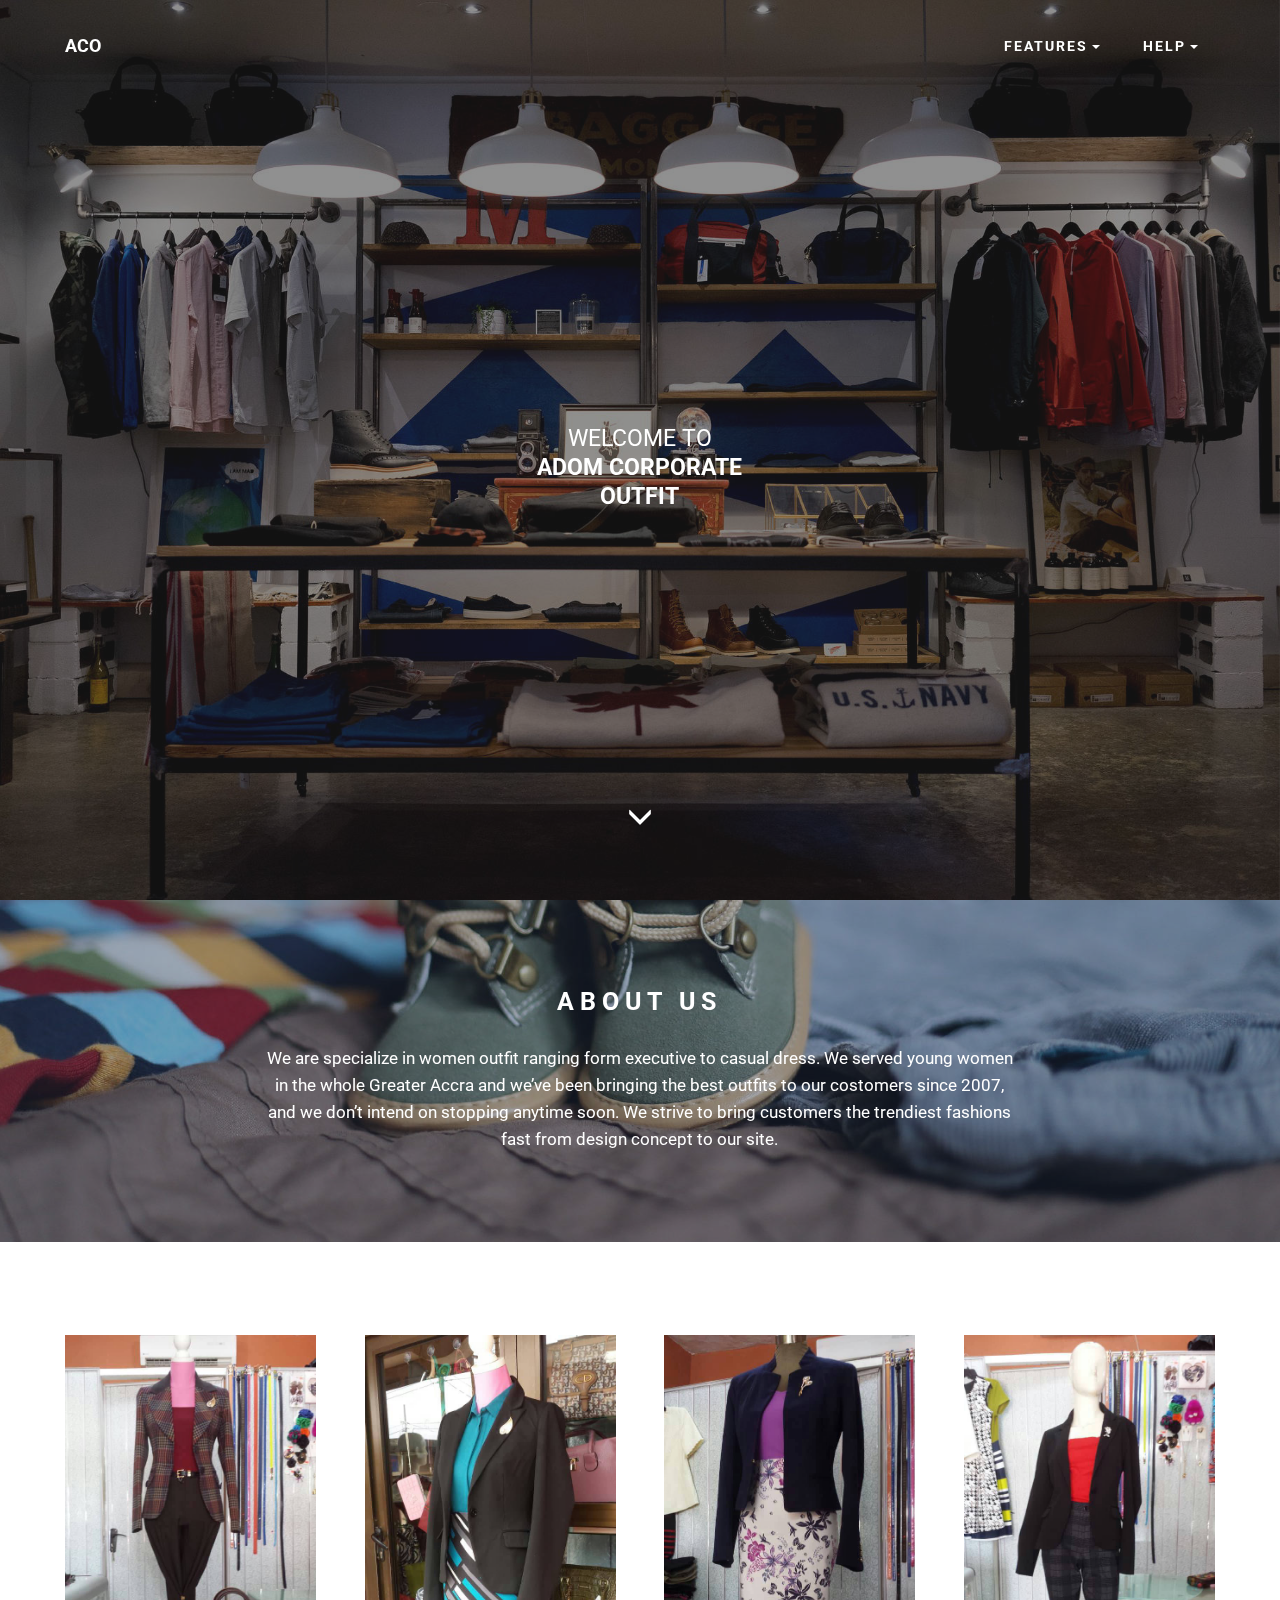
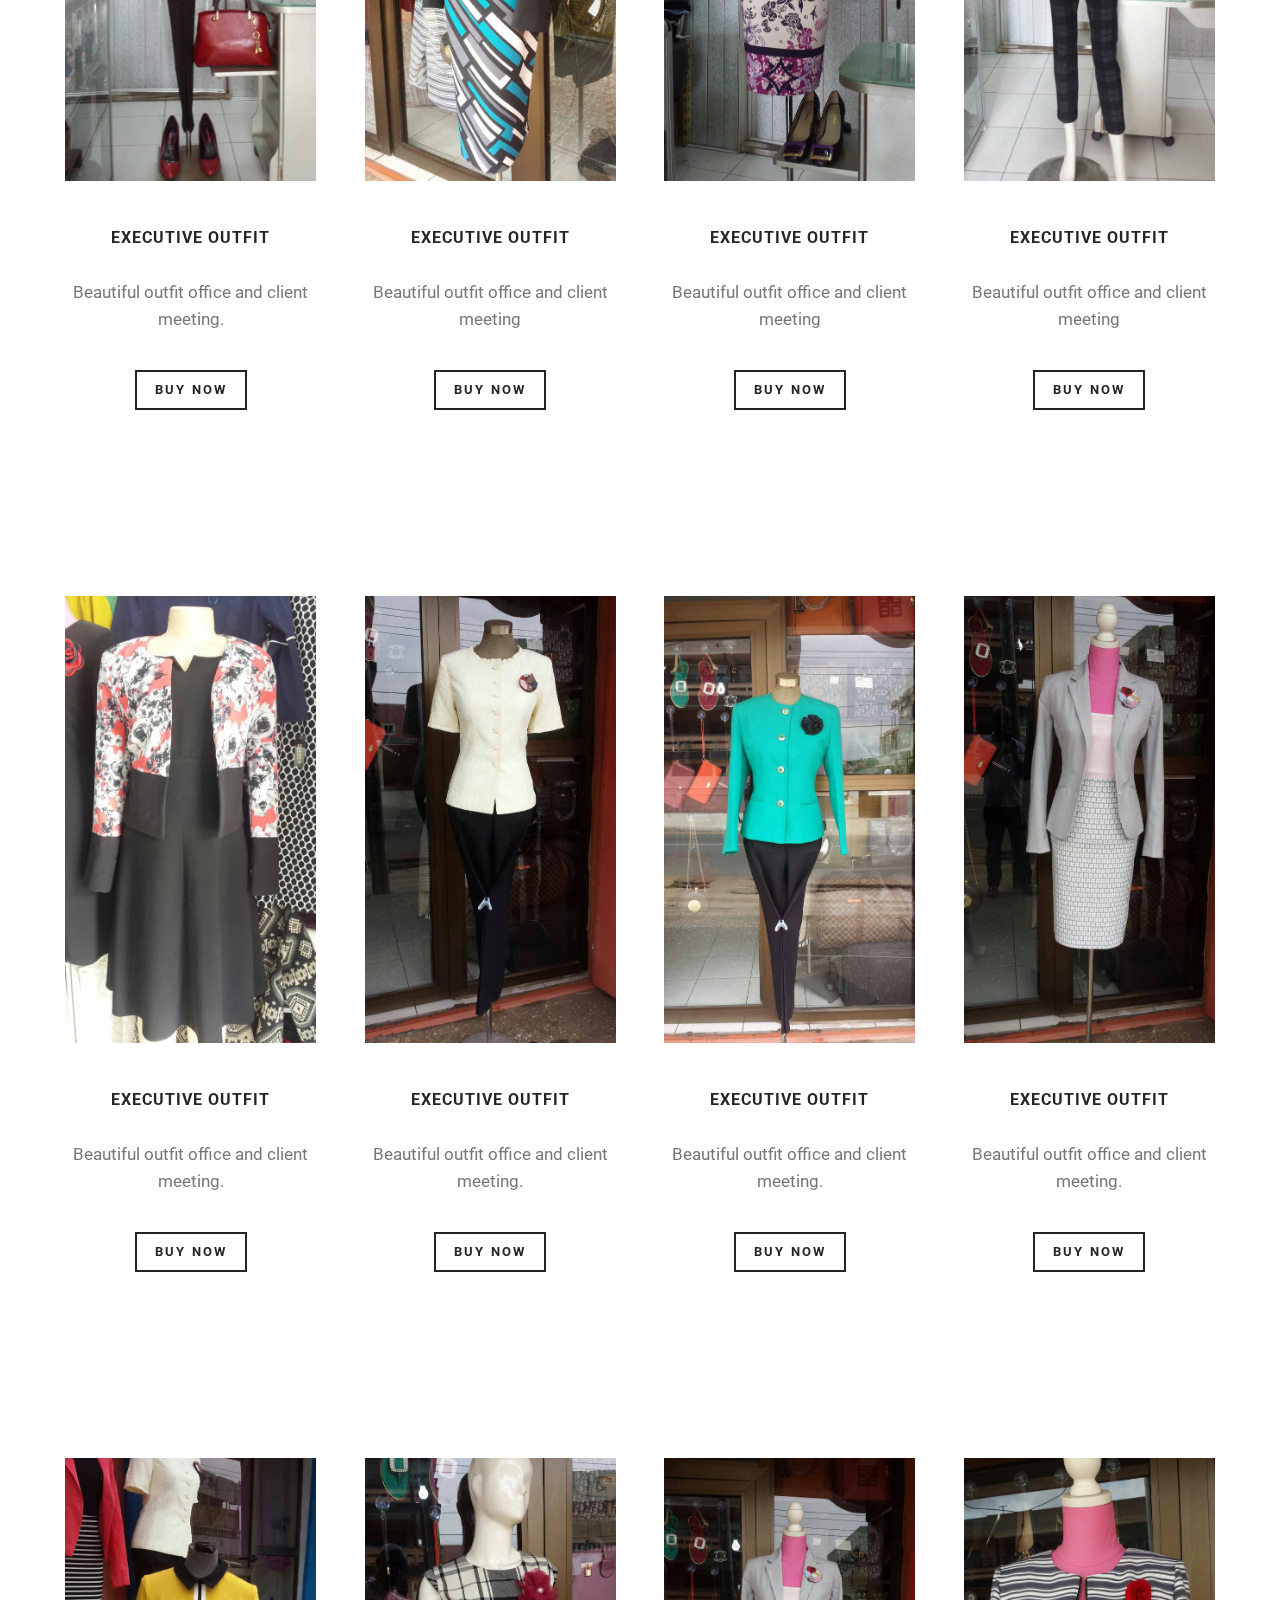
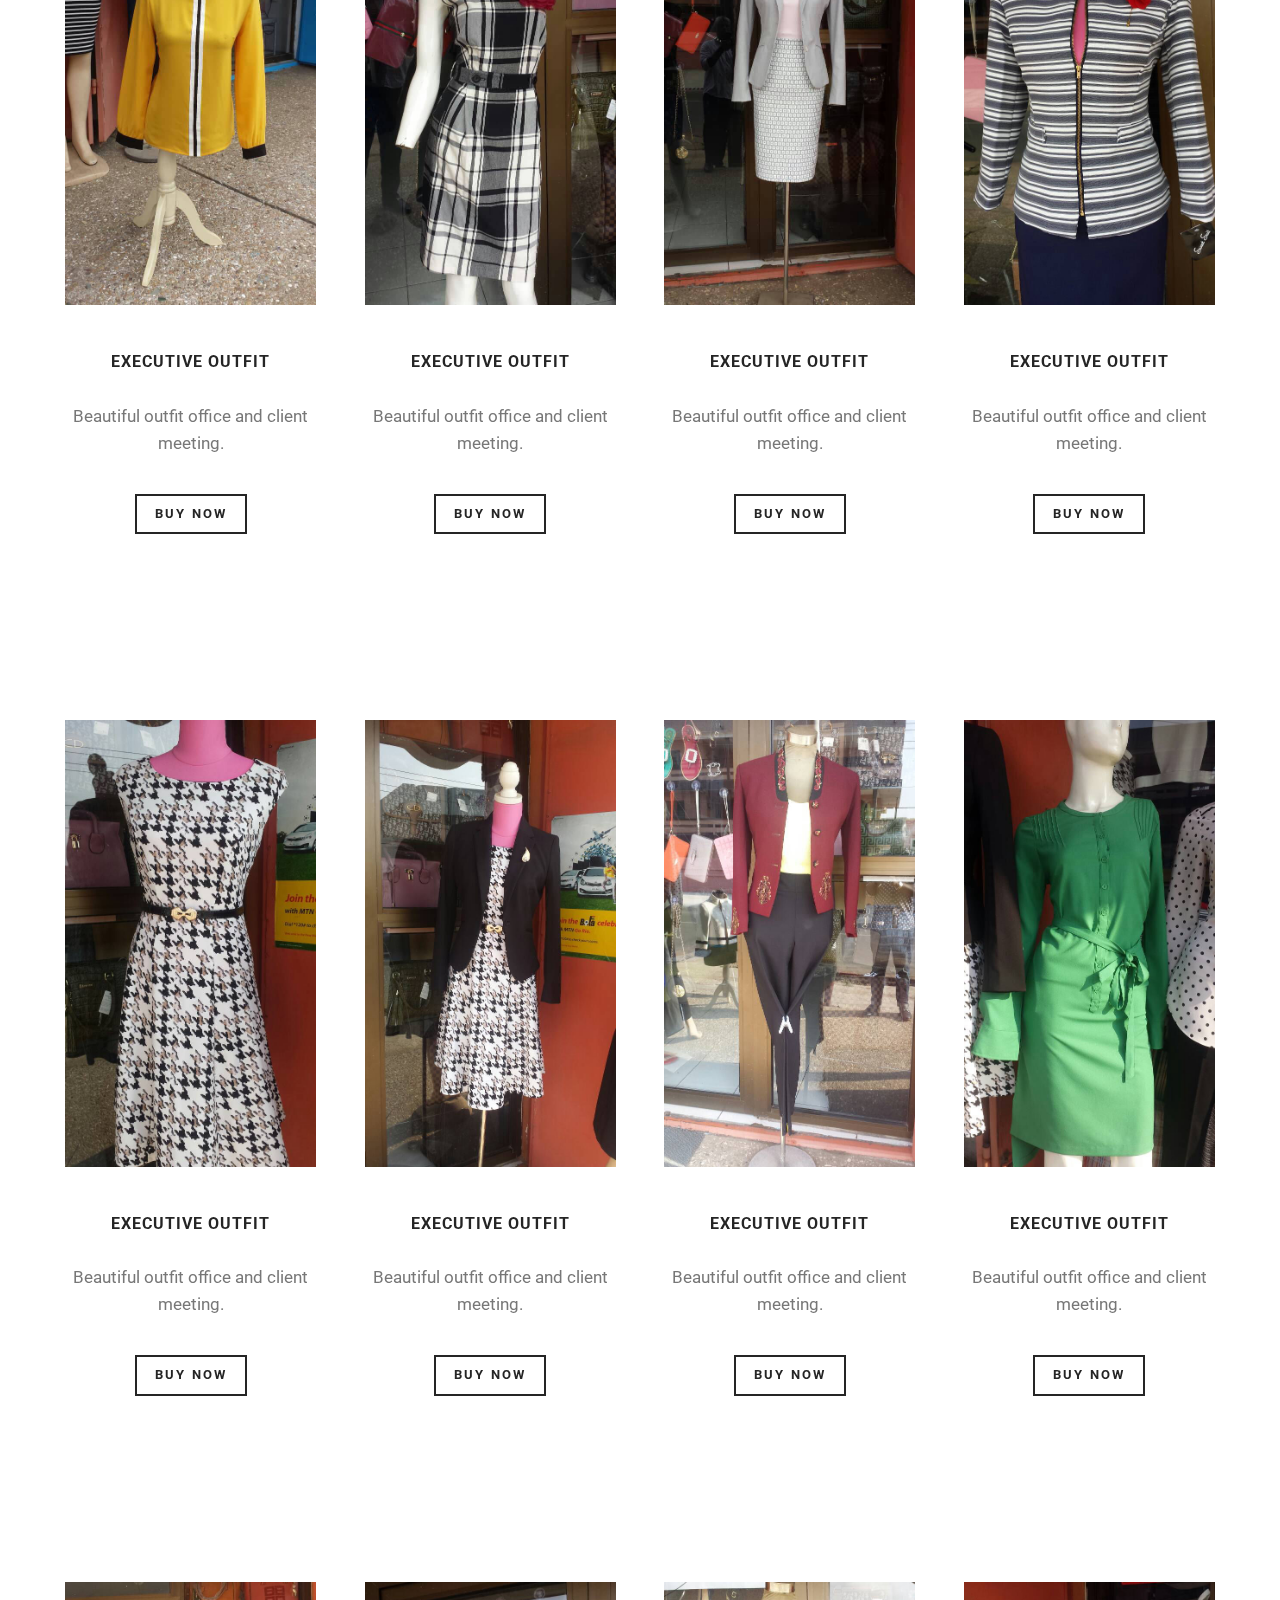
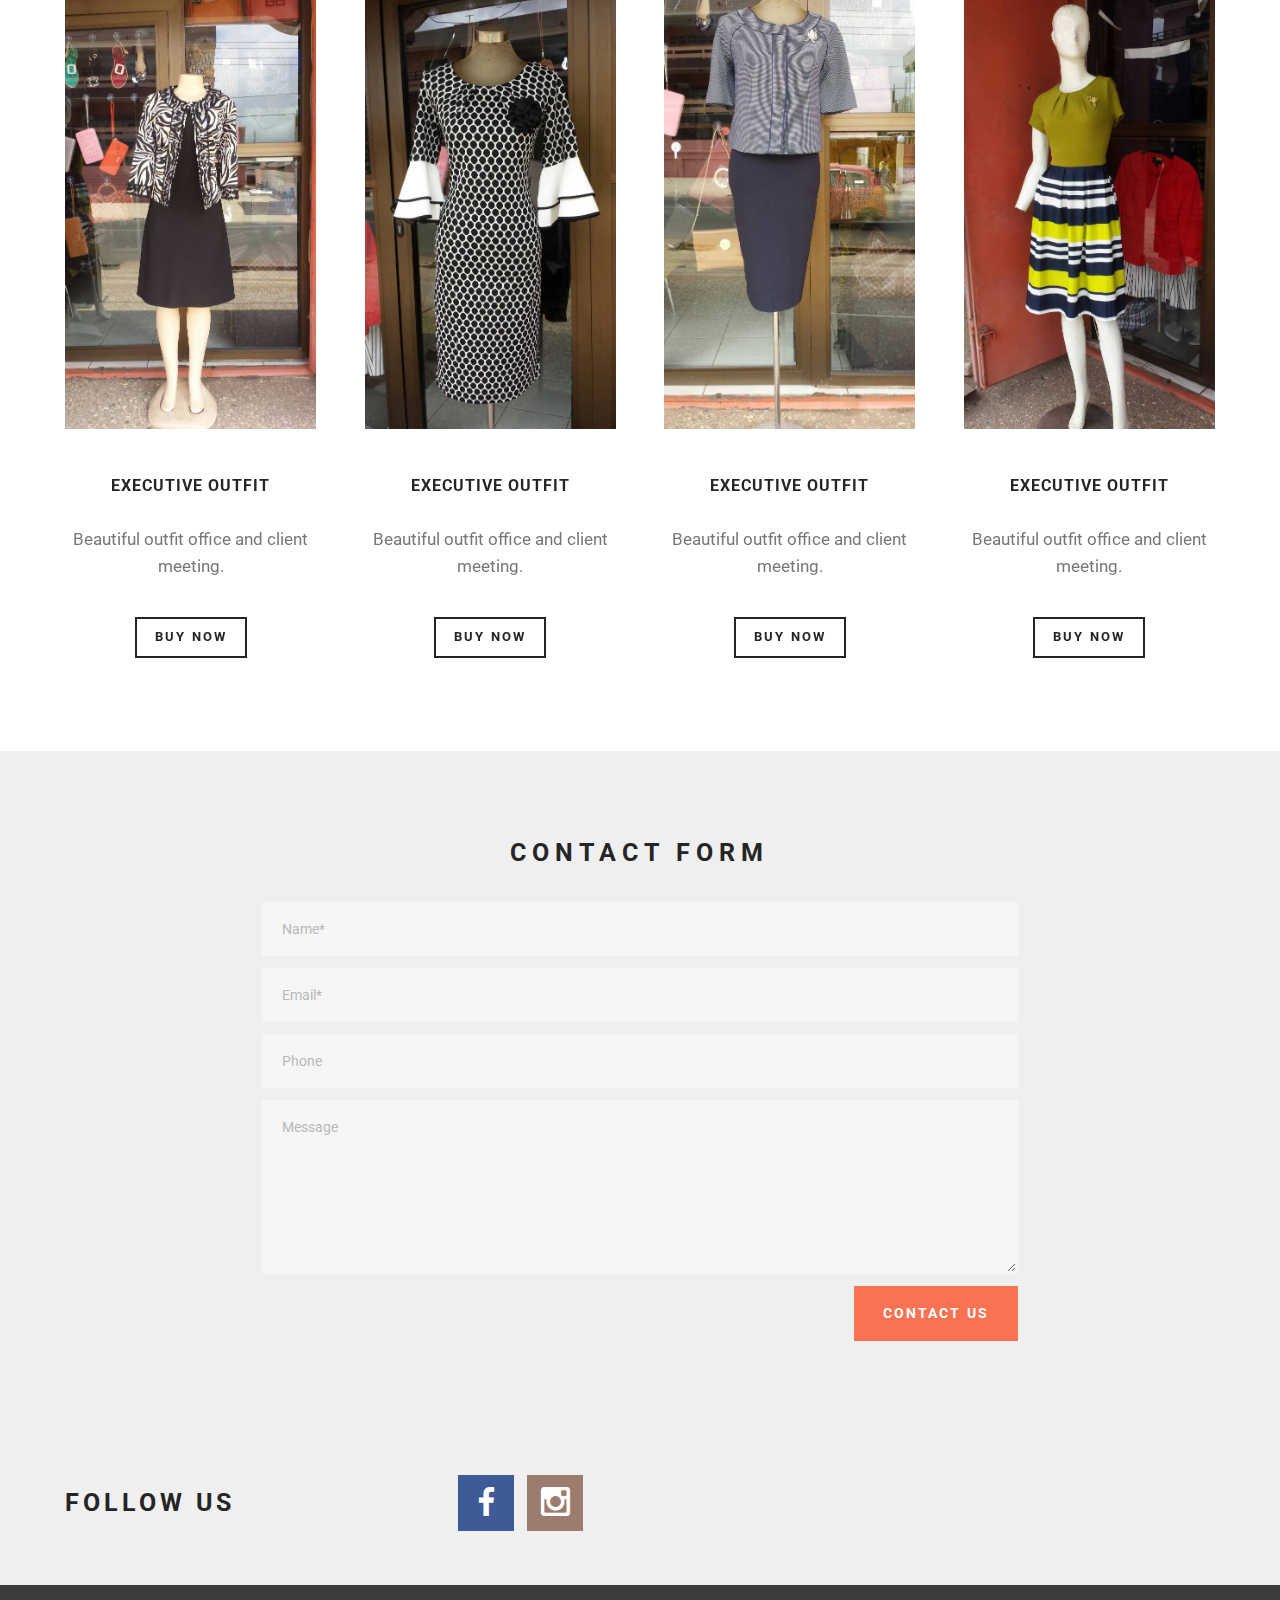
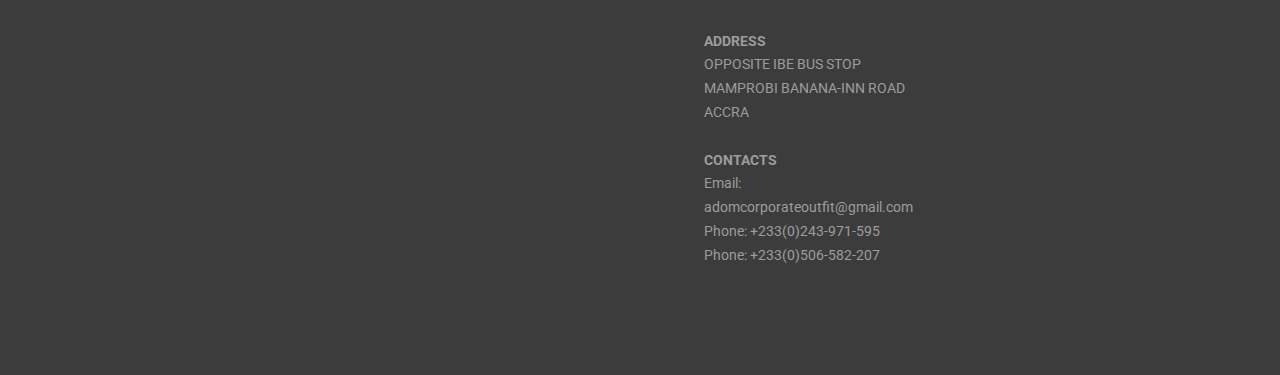
<file: index.html>
<!DOCTYPE html>
<html >
<head>
  <!-- Site made with Mobirise Website Builder v4.8.1, https://mobirise.com -->
  <meta charset="UTF-8">
  <meta http-equiv="X-UA-Compatible" content="IE=edge">
  <meta name="generator" content="Mobirise v4.8.1, mobirise.com">
  <meta name="viewport" content="width=device-width, initial-scale=1, minimum-scale=1">
  <link rel="shortcut icon" href="assets/images/whatsapp-image-2018-09-24-at-15.34.10-128x227.png" type="image/x-icon">
  <meta name="description" content="">
  <title>Home</title>
  <link rel="stylesheet" href="https://fonts.googleapis.com/css?family=Roboto:700,400&subset=cyrillic,latin,greek,vietnamese">
  <link rel="stylesheet" href="assets/bootstrap/css/bootstrap.min.css">
  <link rel="stylesheet" href="assets/animate.css/animate.min.css">
  <link rel="stylesheet" href="assets/socicon/css/socicon.min.css">
  <link rel="stylesheet" href="assets/dropdown-menu/style.css">
  <link rel="stylesheet" href="assets/mobirise/css/style.css">
  <link rel="stylesheet" href="assets/mobirise/css/mbr-additional.css" type="text/css">
  
  
  
</head>
<body>
  <section id="dropdown-menu-2" data-rv-view="0">

    <nav class="navbar navbar-dropdown transparent navbar-fixed-top bg-color">

        <div class="container">

            <div class="navbar-brand">
                
                <a class="text-white" href="index.html#header1-3">ACO</a>
            </div>

            <button class="navbar-toggler pull-xs-right hidden-md-up" type="button" data-toggle="collapse" data-target="#exCollapsingNavbar">
                <div class="hamburger-icon"></div>
            </button>

            <ul class="nav-dropdown collapse pull-xs-right navbar-toggleable-sm nav navbar-nav" id="exCollapsingNavbar"><li class="nav-item dropdown open"><a class="nav-link link dropdown-toggle" data-toggle="dropdown-submenu" href="https://mobirise.com/" aria-expanded="true">FEATURES</a><div class="dropdown-menu"><a class="dropdown-item" href="index.html#features1-4" aria-expanded="true">Trendy blocks</a></div></li><li class="nav-item dropdown"><a class="nav-link link dropdown-toggle" data-toggle="dropdown-submenu" href="https://mobirise.com/" aria-expanded="false">HELP</a><div class="dropdown-menu"><a class="dropdown-item" href="index.html#form1-b">Contact us</a></div></li></ul>

        </div>

    </nav>

</section>

<section class="engine"><a href="https://mobiri.se/s">free bootstrap theme</a></section><section class="mbr-box mbr-section mbr-section--relative mbr-section--fixed-size mbr-section--full-height mbr-section--bg-adapted mbr-parallax-background" id="header1-3" data-rv-view="2" style="background-image: url(assets/images/mbr-1-1920x1281.jpg);">
    <div class="mbr-box__magnet mbr-box__magnet--sm-padding mbr-box__magnet--center-center mbr-after-navbar">
        <div class="mbr-overlay" style="opacity: 0.5; background-color: rgb(34, 34, 34);"></div>
        <div class="mbr-box__container mbr-section__container container">
            <div class="mbr-box mbr-box--stretched"><div class="mbr-box__magnet mbr-box__magnet--center-center">
                <div class="row"><div class=" col-sm-8 col-sm-offset-2">
                    <div class="mbr-hero animated fadeInUp">
                        
                        <p class="mbr-hero__subtext">WELCOME TO 
<br><strong>ADOM CORPORATE
<br>OUTFIT</strong></p>
                    </div>
                    
                </div></div>
            </div></div>
        </div>
        <div class="mbr-arrow mbr-arrow--floating text-center">
            <div class="mbr-section__container container">
                <a class="mbr-arrow__link" href="#content5-9"><i class="glyphicon glyphicon-menu-down"></i></a>
            </div>
        </div>
    </div>
</section>

<section class="mbr-section mbr-section--relative mbr-section--fixed-size mbr-parallax-background" id="content5-9" data-rv-view="5" style="background-image: url(assets/images/mbr-1920x1280.jpg);">
    <div class="mbr-overlay" style="opacity: 0.4; background-color: rgb(40, 50, 78);"></div>
    <div class="mbr-section__container container mbr-section__container--first" style="padding-top: 93px;">
        <div class="mbr-header mbr-header--wysiwyg row">
            <div class="col-sm-8 col-sm-offset-2">
                <h3 class="mbr-header__text">ABOUT US</h3>
                
            </div>
        </div>
    </div>
    <div class="mbr-section__container container mbr-section__container--last" style="padding-bottom: 93px;">
        <div class="row">
            <div class="mbr-article mbr-article--wysiwyg col-sm-8 col-sm-offset-2"><p>We are specialize in women outfit ranging form executive to casual dress. We served young women in the whole Greater Accra and we’ve been bringing the best outfits to our costomers since 2007, and we don’t intend on stopping anytime soon. We strive to bring customers the trendiest fashions fast from design concept to our site.</p></div>
        </div>
    </div>
    
</section>

<section class="mbr-section mbr-section--relative mbr-section--fixed-size" id="features1-4" data-rv-view="8" style="background-color: rgb(255, 255, 255);">
    
    
    <div class="mbr-section__container container mbr-section__container--std-top-padding" style="padding-top: 93px;">
        <div class="mbr-section__row row">
            <div class="mbr-section__col col-xs-12 col-md-3 col-sm-6">
                <div class="mbr-section__container mbr-section__container--center mbr-section__container--middle">
                    <figure class="mbr-figure"><img src="assets/images/whatsapp-image-2018-09-24-at-15.33.42-581x1032.jpg" class="mbr-figure__img"></figure>
                </div>
                <div class="mbr-section__container mbr-section__container--middle">
                    <div class="mbr-header mbr-header--reduce mbr-header--center mbr-header--wysiwyg">
                        <h3 class="mbr-header__text">EXECUTIVE OUTFIT</h3>
                    </div>
                </div>
                <div class="mbr-section__container mbr-section__container--middle">
                    <div class="mbr-article mbr-article--wysiwyg">
                        <p>Beautiful outfit office and client meeting.</p>
                    </div>
                </div>
                <div class="mbr-section__container mbr-section__container--last" style="padding-bottom: 93px;">
                    <div class="mbr-buttons mbr-buttons--center"><a href="page1.html#msg-box4-j" class="mbr-buttons__btn btn btn-wrap btn-xs-lg btn-default" target="_blank">BUY NOW</a></div>
                </div>
            </div>
            <div class="mbr-section__col col-xs-12 col-md-3 col-sm-6">
                <div class="mbr-section__container mbr-section__container--center mbr-section__container--middle">
                    <figure class="mbr-figure"><img src="assets/images/whatsapp-image-2018-09-24-at-15.33.50-581x1032.jpg" class="mbr-figure__img"></figure>
                </div>
                <div class="mbr-section__container mbr-section__container--middle">
                    <div class="mbr-header mbr-header--reduce mbr-header--center mbr-header--wysiwyg">
                        <h3 class="mbr-header__text">EXECUTIVE OUTFIT</h3>
                    </div>
                </div>
                <div class="mbr-section__container mbr-section__container--middle">
                    <div class="mbr-article mbr-article--wysiwyg">
                        <p>Beautiful outfit office and client meeting</p>
                    </div>
                </div>
                <div class="mbr-section__container mbr-section__container--last" style="padding-bottom: 93px;">
                    <div class="mbr-buttons mbr-buttons--center"><a href="page1.html#msg-box4-j" class="mbr-buttons__btn btn btn-wrap btn-xs-lg btn-default" target="_blank">BUY NOW</a></div>
                </div>
            </div>
            <div class="clearfix visible-sm-block"></div>
            <div class="mbr-section__col col-xs-12 col-md-3 col-sm-6">
                <div class="mbr-section__container mbr-section__container--center mbr-section__container--middle">
                    <figure class="mbr-figure"><img src="assets/images/whatsapp-image-2018-09-24-at-15.33.53-581x1032.jpg" class="mbr-figure__img"></figure>
                </div>
                <div class="mbr-section__container mbr-section__container--middle">
                    <div class="mbr-header mbr-header--reduce mbr-header--center mbr-header--wysiwyg">
                        <h3 class="mbr-header__text">EXECUTIVE OUTFIT</h3>
                    </div>
                </div>
                <div class="mbr-section__container mbr-section__container--middle">
                    <div class="mbr-article mbr-article--wysiwyg">
                        <p>Beautiful outfit office and client meeting</p>
                    </div>
                </div>
                <div class="mbr-section__container mbr-section__container--last" style="padding-bottom: 93px;">
                    <div class="mbr-buttons mbr-buttons--center"><a href="page1.html#msg-box4-j" class="mbr-buttons__btn btn btn-wrap btn-xs-lg btn-default" target="_blank">BUY NOW</a></div>
                </div>
            </div>
            
            <div class="mbr-section__col col-xs-12 col-md-3 col-sm-6">
                <div class="mbr-section__container mbr-section__container--center mbr-section__container--middle">
                    <figure class="mbr-figure"><img src="assets/images/whatsapp-image-2018-09-24-at-15.33.54-581x1032.jpg" class="mbr-figure__img"></figure>
                </div>
                <div class="mbr-section__container mbr-section__container--middle">
                    <div class="mbr-header mbr-header--reduce mbr-header--center mbr-header--wysiwyg">
                        <h3 class="mbr-header__text">EXECUTIVE OUTFIT</h3>
                    </div>
                </div>
                <div class="mbr-section__container mbr-section__container--middle">
                    <div class="mbr-article mbr-article--wysiwyg">
                        <p>Beautiful outfit office and client meeting</p>
                    </div>
                </div>
                <div class="mbr-section__container mbr-section__container--last" style="padding-bottom: 93px;">
                    <div class="mbr-buttons mbr-buttons--center"><a href="page1.html#msg-box4-j" class="mbr-buttons__btn btn btn-wrap btn-xs-lg btn-default" target="_blank">BUY NOW</a></div>
                </div>
            </div>
            
            
            
        </div>
    </div>
</section>

<section class="mbr-section mbr-section--relative mbr-section--fixed-size" id="features1-5" data-rv-view="11" style="background-color: rgb(255, 255, 255);">
    
    
    <div class="mbr-section__container container mbr-section__container--std-top-padding" style="padding-top: 93px;">
        <div class="mbr-section__row row">
            <div class="mbr-section__col col-xs-12 col-md-3 col-sm-6">
                <div class="mbr-section__container mbr-section__container--center mbr-section__container--middle">
                    <figure class="mbr-figure"><img src="assets/images/whatsapp-image-2018-09-24-at-15.33.56-581x1032.jpg" class="mbr-figure__img"></figure>
                </div>
                <div class="mbr-section__container mbr-section__container--middle">
                    <div class="mbr-header mbr-header--reduce mbr-header--center mbr-header--wysiwyg">
                        <h3 class="mbr-header__text">EXECUTIVE OUTFIT</h3>
                    </div>
                </div>
                <div class="mbr-section__container mbr-section__container--middle">
                    <div class="mbr-article mbr-article--wysiwyg">
                        <p>Beautiful outfit office and client meeting.</p>
                    </div>
                </div>
                <div class="mbr-section__container mbr-section__container--last" style="padding-bottom: 93px;">
                    <div class="mbr-buttons mbr-buttons--center"><a href="page1.html#msg-box4-j" class="mbr-buttons__btn btn btn-wrap btn-xs-lg btn-default" target="_blank">BUY NOW</a></div>
                </div>
            </div>
            <div class="mbr-section__col col-xs-12 col-md-3 col-sm-6">
                <div class="mbr-section__container mbr-section__container--center mbr-section__container--middle">
                    <figure class="mbr-figure"><img src="assets/images/whatsapp-image-2018-09-24-at-15.33.58-581x1032.jpg" class="mbr-figure__img"></figure>
                </div>
                <div class="mbr-section__container mbr-section__container--middle">
                    <div class="mbr-header mbr-header--reduce mbr-header--center mbr-header--wysiwyg">
                        <h3 class="mbr-header__text">EXECUTIVE OUTFIT</h3>
                    </div>
                </div>
                <div class="mbr-section__container mbr-section__container--middle">
                    <div class="mbr-article mbr-article--wysiwyg">
                        <p>Beautiful outfit office and client meeting.</p>
                    </div>
                </div>
                <div class="mbr-section__container mbr-section__container--last" style="padding-bottom: 93px;">
                    <div class="mbr-buttons mbr-buttons--center"><a href="page1.html#msg-box4-j" class="mbr-buttons__btn btn btn-wrap btn-xs-lg btn-default" target="_blank">BUY NOW</a></div>
                </div>
            </div>
            <div class="clearfix visible-sm-block"></div>
            <div class="mbr-section__col col-xs-12 col-md-3 col-sm-6">
                <div class="mbr-section__container mbr-section__container--center mbr-section__container--middle">
                    <figure class="mbr-figure"><img src="assets/images/whatsapp-image-2018-09-24-at-15.34.03-581x1032.jpg" class="mbr-figure__img"></figure>
                </div>
                <div class="mbr-section__container mbr-section__container--middle">
                    <div class="mbr-header mbr-header--reduce mbr-header--center mbr-header--wysiwyg">
                        <h3 class="mbr-header__text">EXECUTIVE OUTFIT</h3>
                    </div>
                </div>
                <div class="mbr-section__container mbr-section__container--middle">
                    <div class="mbr-article mbr-article--wysiwyg">
                        <p>Beautiful outfit office and client meeting.</p>
                    </div>
                </div>
                <div class="mbr-section__container mbr-section__container--last" style="padding-bottom: 93px;">
                    <div class="mbr-buttons mbr-buttons--center"><a href="page1.html#msg-box4-j" class="mbr-buttons__btn btn btn-wrap btn-xs-lg btn-default" target="_blank">BUY NOW</a></div>
                </div>
            </div>
            
            <div class="mbr-section__col col-xs-12 col-md-3 col-sm-6">
                <div class="mbr-section__container mbr-section__container--center mbr-section__container--middle">
                    <figure class="mbr-figure"><img src="assets/images/whatsapp-image-2018-09-24-at-15.34.10-1-581x1032.jpg" class="mbr-figure__img"></figure>
                </div>
                <div class="mbr-section__container mbr-section__container--middle">
                    <div class="mbr-header mbr-header--reduce mbr-header--center mbr-header--wysiwyg">
                        <h3 class="mbr-header__text">EXECUTIVE OUTFIT</h3>
                    </div>
                </div>
                <div class="mbr-section__container mbr-section__container--middle">
                    <div class="mbr-article mbr-article--wysiwyg">
                        <p>Beautiful outfit office and client meeting.</p>
                    </div>
                </div>
                <div class="mbr-section__container mbr-section__container--last" style="padding-bottom: 93px;">
                    <div class="mbr-buttons mbr-buttons--center"><a href="page1.html#msg-box4-j" class="mbr-buttons__btn btn btn-wrap btn-xs-lg btn-default" target="_blank">BUY NOW</a></div>
                </div>
            </div>
            
            
            
        </div>
    </div>
</section>

<section class="mbr-section mbr-section--relative mbr-section--fixed-size" id="features1-6" data-rv-view="14" style="background-color: rgb(255, 255, 255);">
    
    
    <div class="mbr-section__container container mbr-section__container--std-top-padding" style="padding-top: 93px;">
        <div class="mbr-section__row row">
            <div class="mbr-section__col col-xs-12 col-md-3 col-sm-6">
                <div class="mbr-section__container mbr-section__container--center mbr-section__container--middle">
                    <figure class="mbr-figure"><img src="assets/images/whatsapp-image-2018-09-24-at-15.34.10-581x1032.jpg" class="mbr-figure__img"></figure>
                </div>
                <div class="mbr-section__container mbr-section__container--middle">
                    <div class="mbr-header mbr-header--reduce mbr-header--center mbr-header--wysiwyg">
                        <h3 class="mbr-header__text">EXECUTIVE OUTFIT</h3>
                    </div>
                </div>
                <div class="mbr-section__container mbr-section__container--middle">
                    <div class="mbr-article mbr-article--wysiwyg">
                        <p>Beautiful outfit office and client meeting.</p>
                    </div>
                </div>
                <div class="mbr-section__container mbr-section__container--last" style="padding-bottom: 93px;">
                    <div class="mbr-buttons mbr-buttons--center"><a href="page1.html#msg-box4-j" class="mbr-buttons__btn btn btn-wrap btn-xs-lg btn-default" target="_blank">BUY NOW</a></div>
                </div>
            </div>
            <div class="mbr-section__col col-xs-12 col-md-3 col-sm-6">
                <div class="mbr-section__container mbr-section__container--center mbr-section__container--middle">
                    <figure class="mbr-figure"><img src="assets/images/whatsapp-image-2018-09-24-at-15.34.12-581x1032.jpg" class="mbr-figure__img"></figure>
                </div>
                <div class="mbr-section__container mbr-section__container--middle">
                    <div class="mbr-header mbr-header--reduce mbr-header--center mbr-header--wysiwyg">
                        <h3 class="mbr-header__text">EXECUTIVE OUTFIT</h3>
                    </div>
                </div>
                <div class="mbr-section__container mbr-section__container--middle">
                    <div class="mbr-article mbr-article--wysiwyg">
                        <p>Beautiful outfit office and client meeting.</p>
                    </div>
                </div>
                <div class="mbr-section__container mbr-section__container--last" style="padding-bottom: 93px;">
                    <div class="mbr-buttons mbr-buttons--center"><a href="page1.html#msg-box4-j" class="mbr-buttons__btn btn btn-wrap btn-xs-lg btn-default" target="_blank">BUY NOW</a></div>
                </div>
            </div>
            <div class="clearfix visible-sm-block"></div>
            <div class="mbr-section__col col-xs-12 col-md-3 col-sm-6">
                <div class="mbr-section__container mbr-section__container--center mbr-section__container--middle">
                    <figure class="mbr-figure"><img src="assets/images/whatsapp-image-2018-09-24-at-15.34.13-581x1032.jpg" class="mbr-figure__img"></figure>
                </div>
                <div class="mbr-section__container mbr-section__container--middle">
                    <div class="mbr-header mbr-header--reduce mbr-header--center mbr-header--wysiwyg">
                        <h3 class="mbr-header__text">EXECUTIVE OUTFIT</h3>
                    </div>
                </div>
                <div class="mbr-section__container mbr-section__container--middle">
                    <div class="mbr-article mbr-article--wysiwyg">
                        <p>Beautiful outfit office and client meeting.</p>
                    </div>
                </div>
                <div class="mbr-section__container mbr-section__container--last" style="padding-bottom: 93px;">
                    <div class="mbr-buttons mbr-buttons--center"><a href="page1.html#msg-box4-j" class="mbr-buttons__btn btn btn-wrap btn-xs-lg btn-default" target="_blank">BUY NOW</a></div>
                </div>
            </div>
            
            <div class="mbr-section__col col-xs-12 col-md-3 col-sm-6">
                <div class="mbr-section__container mbr-section__container--center mbr-section__container--middle">
                    <figure class="mbr-figure"><img src="assets/images/whatsapp-image-2018-09-24-at-15.34.27-1-581x1032.jpg" class="mbr-figure__img"></figure>
                </div>
                <div class="mbr-section__container mbr-section__container--middle">
                    <div class="mbr-header mbr-header--reduce mbr-header--center mbr-header--wysiwyg">
                        <h3 class="mbr-header__text">EXECUTIVE OUTFIT</h3>
                    </div>
                </div>
                <div class="mbr-section__container mbr-section__container--middle">
                    <div class="mbr-article mbr-article--wysiwyg">
                        <p>Beautiful outfit office and client meeting.</p>
                    </div>
                </div>
                <div class="mbr-section__container mbr-section__container--last" style="padding-bottom: 93px;">
                    <div class="mbr-buttons mbr-buttons--center"><a href="page1.html#msg-box4-j" class="mbr-buttons__btn btn btn-wrap btn-xs-lg btn-default" target="_blank">BUY NOW</a></div>
                </div>
            </div>
            
            
            
        </div>
    </div>
</section>

<section class="mbr-section mbr-section--relative mbr-section--fixed-size" id="features1-7" data-rv-view="17" style="background-color: rgb(255, 255, 255);">
    
    
    <div class="mbr-section__container container mbr-section__container--std-top-padding" style="padding-top: 93px;">
        <div class="mbr-section__row row">
            <div class="mbr-section__col col-xs-12 col-md-3 col-sm-6">
                <div class="mbr-section__container mbr-section__container--center mbr-section__container--middle">
                    <figure class="mbr-figure"><img src="assets/images/whatsapp-image-2018-09-24-at-15.34.15-1-581x1032.jpg" class="mbr-figure__img"></figure>
                </div>
                <div class="mbr-section__container mbr-section__container--middle">
                    <div class="mbr-header mbr-header--reduce mbr-header--center mbr-header--wysiwyg">
                        <h3 class="mbr-header__text">EXECUTIVE OUTFIT</h3>
                    </div>
                </div>
                <div class="mbr-section__container mbr-section__container--middle">
                    <div class="mbr-article mbr-article--wysiwyg">
                        <p>Beautiful outfit office and client meeting.</p>
                    </div>
                </div>
                <div class="mbr-section__container mbr-section__container--last" style="padding-bottom: 93px;">
                    <div class="mbr-buttons mbr-buttons--center"><a href="page1.html#msg-box4-j" class="mbr-buttons__btn btn btn-wrap btn-xs-lg btn-default" target="_blank">BUY NOW</a></div>
                </div>
            </div>
            <div class="mbr-section__col col-xs-12 col-md-3 col-sm-6">
                <div class="mbr-section__container mbr-section__container--center mbr-section__container--middle">
                    <figure class="mbr-figure"><img src="assets/images/whatsapp-image-2018-09-24-at-15.34.15-581x1032.jpg" class="mbr-figure__img"></figure>
                </div>
                <div class="mbr-section__container mbr-section__container--middle">
                    <div class="mbr-header mbr-header--reduce mbr-header--center mbr-header--wysiwyg">
                        <h3 class="mbr-header__text">EXECUTIVE OUTFIT</h3>
                    </div>
                </div>
                <div class="mbr-section__container mbr-section__container--middle">
                    <div class="mbr-article mbr-article--wysiwyg">
                        <p>Beautiful outfit office and client meeting.</p>
                    </div>
                </div>
                <div class="mbr-section__container mbr-section__container--last" style="padding-bottom: 93px;">
                    <div class="mbr-buttons mbr-buttons--center"><a href="page1.html#msg-box4-j" class="mbr-buttons__btn btn btn-wrap btn-xs-lg btn-default" target="_blank">BUY NOW</a></div>
                </div>
            </div>
            <div class="clearfix visible-sm-block"></div>
            <div class="mbr-section__col col-xs-12 col-md-3 col-sm-6">
                <div class="mbr-section__container mbr-section__container--center mbr-section__container--middle">
                    <figure class="mbr-figure"><img src="assets/images/whatsapp-image-2018-09-24-at-15.34.18-581x1032.jpg" class="mbr-figure__img"></figure>
                </div>
                <div class="mbr-section__container mbr-section__container--middle">
                    <div class="mbr-header mbr-header--reduce mbr-header--center mbr-header--wysiwyg">
                        <h3 class="mbr-header__text">EXECUTIVE OUTFIT</h3>
                    </div>
                </div>
                <div class="mbr-section__container mbr-section__container--middle">
                    <div class="mbr-article mbr-article--wysiwyg">
                        <p>Beautiful outfit office and client meeting.</p>
                    </div>
                </div>
                <div class="mbr-section__container mbr-section__container--last" style="padding-bottom: 93px;">
                    <div class="mbr-buttons mbr-buttons--center"><a href="page1.html#msg-box4-j" class="mbr-buttons__btn btn btn-wrap btn-xs-lg btn-default" target="_blank">BUY NOW</a></div>
                </div>
            </div>
            
            <div class="mbr-section__col col-xs-12 col-md-3 col-sm-6">
                <div class="mbr-section__container mbr-section__container--center mbr-section__container--middle">
                    <figure class="mbr-figure"><img src="assets/images/whatsapp-image-2018-09-24-at-15.34.19-581x1032.jpg" class="mbr-figure__img"></figure>
                </div>
                <div class="mbr-section__container mbr-section__container--middle">
                    <div class="mbr-header mbr-header--reduce mbr-header--center mbr-header--wysiwyg">
                        <h3 class="mbr-header__text">EXECUTIVE OUTFIT</h3>
                    </div>
                </div>
                <div class="mbr-section__container mbr-section__container--middle">
                    <div class="mbr-article mbr-article--wysiwyg">
                        <p>Beautiful outfit office and client meeting.</p>
                    </div>
                </div>
                <div class="mbr-section__container mbr-section__container--last" style="padding-bottom: 93px;">
                    <div class="mbr-buttons mbr-buttons--center"><a href="page1.html#msg-box4-j" class="mbr-buttons__btn btn btn-wrap btn-xs-lg btn-default" target="_blank">BUY NOW</a></div>
                </div>
            </div>
            
            
            
        </div>
    </div>
</section>

<section class="mbr-section mbr-section--relative mbr-section--fixed-size" id="features1-8" data-rv-view="20" style="background-color: rgb(255, 255, 255);">
    
    
    <div class="mbr-section__container container mbr-section__container--std-top-padding" style="padding-top: 93px;">
        <div class="mbr-section__row row">
            <div class="mbr-section__col col-xs-12 col-md-3 col-sm-6">
                <div class="mbr-section__container mbr-section__container--center mbr-section__container--middle">
                    <figure class="mbr-figure"><img src="assets/images/whatsapp-image-2018-09-24-at-15.34.21-581x1032.jpg" class="mbr-figure__img"></figure>
                </div>
                <div class="mbr-section__container mbr-section__container--middle">
                    <div class="mbr-header mbr-header--reduce mbr-header--center mbr-header--wysiwyg">
                        <h3 class="mbr-header__text">EXECUTIVE OUTFIT</h3>
                    </div>
                </div>
                <div class="mbr-section__container mbr-section__container--middle">
                    <div class="mbr-article mbr-article--wysiwyg">
                        <p>Beautiful outfit office and client meeting.</p>
                    </div>
                </div>
                <div class="mbr-section__container mbr-section__container--last" style="padding-bottom: 93px;">
                    <div class="mbr-buttons mbr-buttons--center"><a href="page1.html#msg-box4-j" class="mbr-buttons__btn btn btn-wrap btn-xs-lg btn-default" target="_blank">BUY NOW</a></div>
                </div>
            </div>
            <div class="mbr-section__col col-xs-12 col-md-3 col-sm-6">
                <div class="mbr-section__container mbr-section__container--center mbr-section__container--middle">
                    <figure class="mbr-figure"><img src="assets/images/whatsapp-image-2018-09-24-at-15.34.22-581x1032.jpg" class="mbr-figure__img"></figure>
                </div>
                <div class="mbr-section__container mbr-section__container--middle">
                    <div class="mbr-header mbr-header--reduce mbr-header--center mbr-header--wysiwyg">
                        <h3 class="mbr-header__text">EXECUTIVE OUTFIT</h3>
                    </div>
                </div>
                <div class="mbr-section__container mbr-section__container--middle">
                    <div class="mbr-article mbr-article--wysiwyg">
                        <p>Beautiful outfit office and client meeting.</p>
                    </div>
                </div>
                <div class="mbr-section__container mbr-section__container--last" style="padding-bottom: 93px;">
                    <div class="mbr-buttons mbr-buttons--center"><a href="page1.html#msg-box4-j" class="mbr-buttons__btn btn btn-wrap btn-xs-lg btn-default" target="_blank">BUY NOW</a></div>
                </div>
            </div>
            <div class="clearfix visible-sm-block"></div>
            <div class="mbr-section__col col-xs-12 col-md-3 col-sm-6">
                <div class="mbr-section__container mbr-section__container--center mbr-section__container--middle">
                    <figure class="mbr-figure"><img src="assets/images/whatsapp-image-2018-09-24-at-15.34.23-581x1032.jpg" class="mbr-figure__img"></figure>
                </div>
                <div class="mbr-section__container mbr-section__container--middle">
                    <div class="mbr-header mbr-header--reduce mbr-header--center mbr-header--wysiwyg">
                        <h3 class="mbr-header__text">EXECUTIVE OUTFIT</h3>
                    </div>
                </div>
                <div class="mbr-section__container mbr-section__container--middle">
                    <div class="mbr-article mbr-article--wysiwyg">
                        <p>Beautiful outfit office and client meeting.</p>
                    </div>
                </div>
                <div class="mbr-section__container mbr-section__container--last" style="padding-bottom: 93px;">
                    <div class="mbr-buttons mbr-buttons--center"><a href="page1.html#msg-box4-j" class="mbr-buttons__btn btn btn-wrap btn-xs-lg btn-default" target="_blank">BUY NOW</a></div>
                </div>
            </div>
            
            <div class="mbr-section__col col-xs-12 col-md-3 col-sm-6">
                <div class="mbr-section__container mbr-section__container--center mbr-section__container--middle">
                    <figure class="mbr-figure"><img src="assets/images/whatsapp-image-2018-09-24-at-15.34.26-581x1032.jpg" class="mbr-figure__img"></figure>
                </div>
                <div class="mbr-section__container mbr-section__container--middle">
                    <div class="mbr-header mbr-header--reduce mbr-header--center mbr-header--wysiwyg">
                        <h3 class="mbr-header__text">EXECUTIVE OUTFIT</h3>
                    </div>
                </div>
                <div class="mbr-section__container mbr-section__container--middle">
                    <div class="mbr-article mbr-article--wysiwyg">
                        <p>Beautiful outfit office and client meeting.</p>
                    </div>
                </div>
                <div class="mbr-section__container mbr-section__container--last" style="padding-bottom: 93px;">
                    <div class="mbr-buttons mbr-buttons--center"><a href="page1.html#msg-box4-j" class="mbr-buttons__btn btn btn-wrap btn-xs-lg btn-default" target="_blank">BUY NOW</a></div>
                </div>
            </div>
            
            
            
        </div>
    </div>
</section>

<section class="mbr-section mbr-section--relative mbr-section--fixed-size" id="form1-b" data-rv-view="23" style="background-color: rgb(239, 239, 239);">
    
    <div class="mbr-section__container mbr-section__container--std-padding container" style="padding-top: 93px; padding-bottom: 93px;">
        <div class="row">
            <div class="col-sm-12">
                <div class="row">
                    <div class="col-sm-8 col-sm-offset-2" data-form-type="formoid">
                        <div class="mbr-header mbr-header--center mbr-header--std-padding">
                            <h2 class="mbr-header__text">CONTACT FORM</h2>
                        </div>
                        <div data-form-alert="true">
                            <div class="hide" data-form-alert-success="true">Thanks for filling out form!</div>
                        </div>
                        <form action="https://mobirise.com/" method="post" data-form-title="CONTACT FORM">
                            <input type="hidden" value="ZoRm0qMw0AhQbpBt0ezpEMf4I6ee0kaijjx9DjtsGZUvwqik9Bg+7GrnfcgHIMNhCl9q3Fq63QZ0l5B5JKxlY02rB5kQ/nh4EwnNZJxaRXCjGGVe+lGlcMd8RXw3Y1g+" data-form-email="true">
                            <div class="form-group">
                                <input type="text" class="form-control" name="name" required="" placeholder="Name*" data-form-field="Name">
                            </div>
                            <div class="form-group">
                                <input type="email" class="form-control" name="email" required="" placeholder="Email*" data-form-field="Email">
                            </div>
                            <div class="form-group">
                                <input type="tel" class="form-control" name="phone" placeholder="Phone" data-form-field="Phone">
                            </div>
                            <div class="form-group">
                                <textarea class="form-control" name="message" rows="7" placeholder="Message" data-form-field="Message"></textarea>
                            </div>
                            <div class="mbr-buttons mbr-buttons--right"><button type="submit" class="mbr-buttons__btn btn btn-lg btn-danger">CONTACT US</button></div>
                        </form>
                    </div>
                </div>
            </div>
        </div>
    </div>
</section>

<section class="mbr-section mbr-section--relative mbr-section--fixed-size" id="social-buttons2-f" data-rv-view="32" style="background-color: rgb(240, 240, 240);">
    

    <div class="mbr-section__container container">
        <div class="mbr-header mbr-header--inline row" style="padding-top: 40.8px; padding-bottom: 40.8px;">
            <div class="col-sm-4">
                <h3 class="mbr-header__text">FOLLOW US</h3>
            </div>
            <div class="mbr-social-icons mbr-social-icons--style-1 col-sm-8"> <a class="mbr-social-icons__icon socicon-bg-facebook" title="Facebook" target="_blank" href="https://www.facebook.com/pages/Mobirise/1616226671953247"><i class="socicon socicon-facebook"></i></a>   <a class="mbr-social-icons__icon socicon-bg-instagram" title="Instagram" target="_blank" href="https://instagram.com/mobirise/"><i class="socicon socicon-instagram"></i></a>      </div>
        </div>
    </div>
</section>

<section class="mbr-section mbr-section--relative mbr-section--fixed-size" id="contacts2-c" data-rv-view="34" style="background-color: rgb(60, 60, 60);">
    
    <div class="mbr-section__container container">
        <div class="mbr-contacts mbr-contacts--wysiwyg row" style="padding-top: 45px; padding-bottom: 45px;">
            <div class="col-sm-6">
                <figure class="mbr-figure mbr-figure--wysiwyg mbr-figure--full-width mbr-figure--no-bg">
                    <div class="mbr-figure__map mbr-figure__map--short"><iframe frameborder="0" style="border:0" src="https://www.google.com/maps/embed/v1/place?key=AIzaSyA0Dx_boXQiwvdz8sJHoYeZNVTdoWONYkU&amp;q=place_id:ChIJsV9nBBOX3w8Rw75FI6xOo_s" allowfullscreen=""></iframe></div>
                </figure>
            </div>
            <div class="col-sm-6">
                <div class="row">
                    <div class="col-sm-5 col-sm-offset-1">
                        <p class="mbr-contacts__text"><strong>ADDRESS</strong><br>OPPOSITE IBE BUS STOP  MAMPROBI BANANA-INN ROAD  ACCRA<br><br>
<strong>CONTACTS</strong><br>
Email: adomcorporateoutfit@gmail.com<br>
Phone: +233(0)243-971-595<br>
Phone: +233(0)506-582-207</p>
                    </div>
                    <div class="col-sm-6"></div>
                </div>
            </div>
        </div>
    </div>
</section>


  <script src="assets/web/assets/jquery/jquery.min.js"></script>
  <script src="assets/bootstrap/js/bootstrap.min.js"></script>
  <script src="assets/smooth-scroll/smooth-scroll.js"></script>
  <script src="assets/jarallax/jarallax.js"></script>
  <!--[if lte IE 9]>
    <script src="assets/jquery-placeholder/jquery.placeholder.min.js"></script>
  <![endif]-->
  <script src="assets/dropdown-menu/script.js"></script>
  <script src="assets/mobirise/js/script.js"></script>
  <script src="assets/formoid/formoid.min.js"></script>
  
  
</body>
</html>
</file>
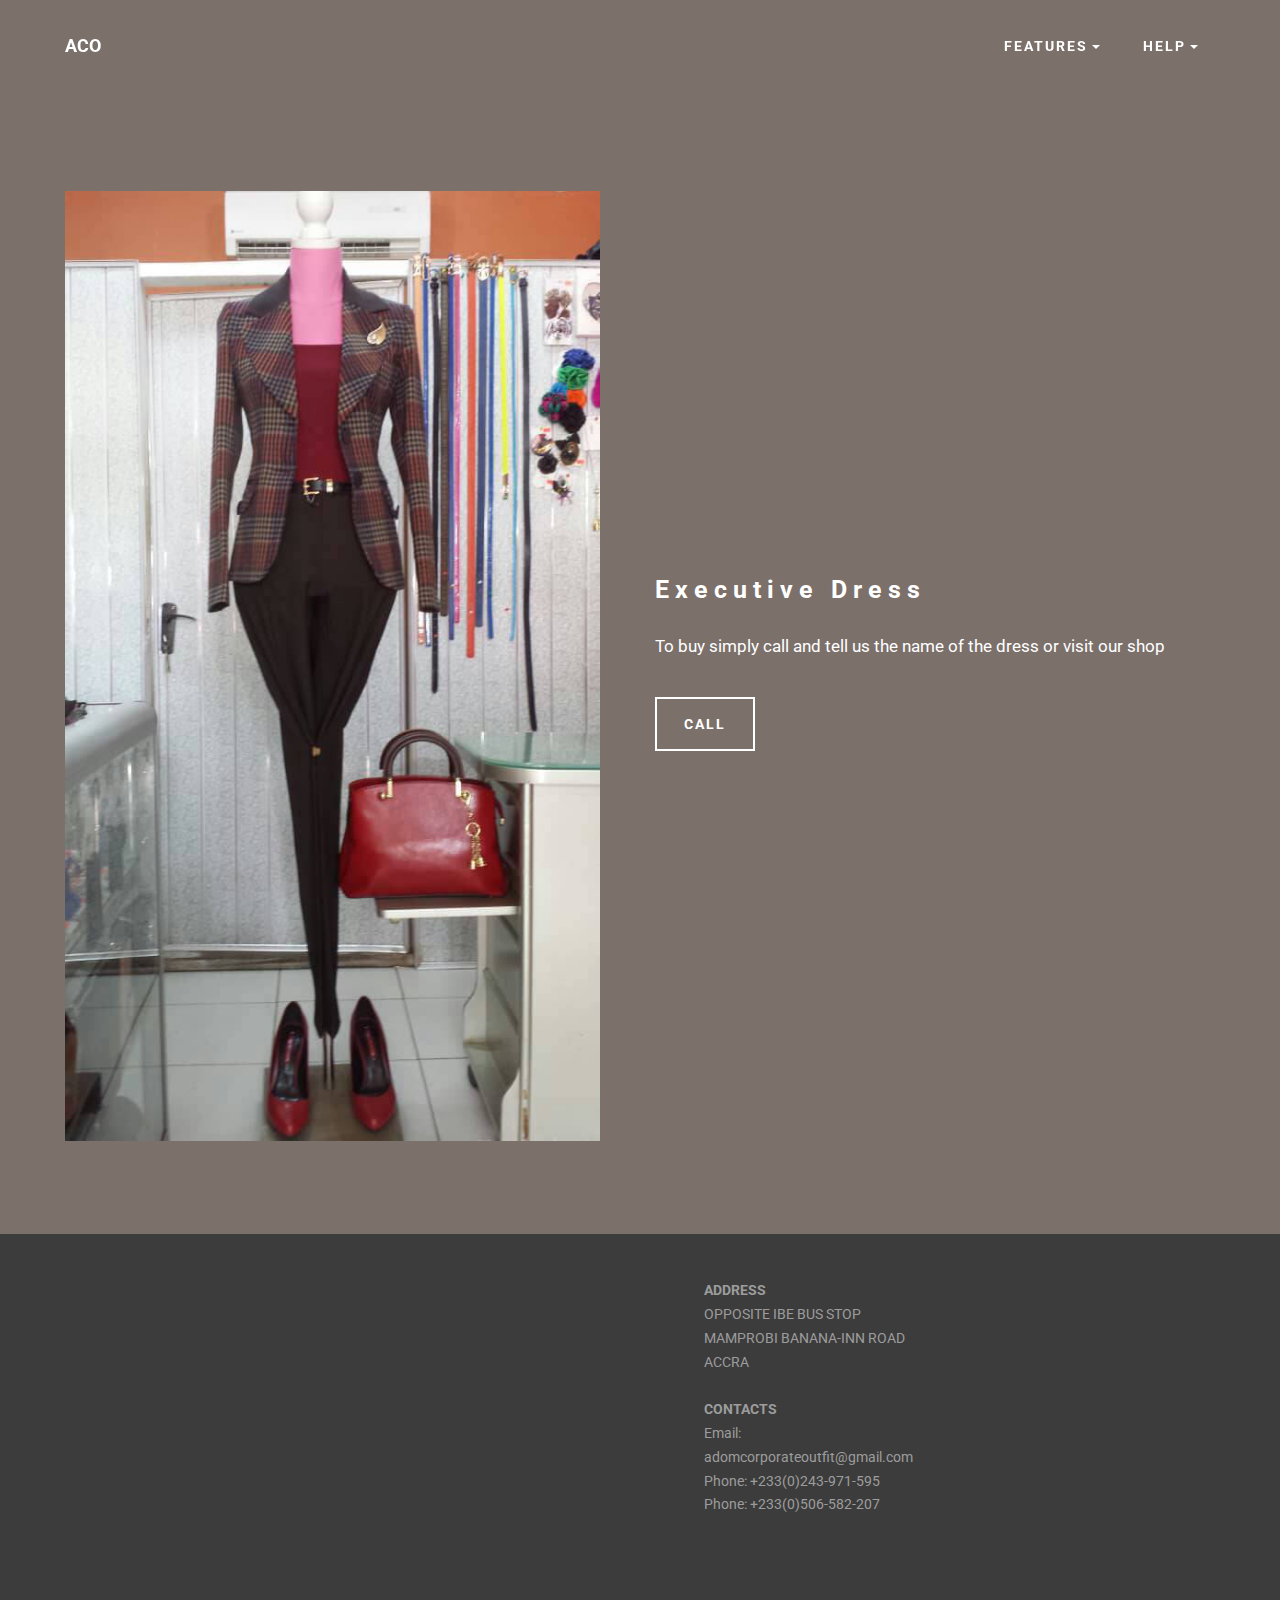
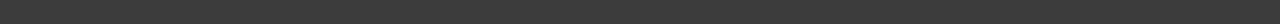
<file: page1.html>
<!DOCTYPE html>
<html >
<head>
  <!-- Site made with Mobirise Website Builder v4.8.1, https://mobirise.com -->
  <meta charset="UTF-8">
  <meta http-equiv="X-UA-Compatible" content="IE=edge">
  <meta name="generator" content="Mobirise v4.8.1, mobirise.com">
  <meta name="viewport" content="width=device-width, initial-scale=1, minimum-scale=1">
  <link rel="shortcut icon" href="assets/images/whatsapp-image-2018-09-24-at-15.34.10-128x227.png" type="image/x-icon">
  <meta name="description" content="Website Maker Description">
  <title>Clothing</title>
  <link rel="stylesheet" href="https://fonts.googleapis.com/css?family=Roboto:700,400&subset=cyrillic,latin,greek,vietnamese">
  <link rel="stylesheet" href="assets/bootstrap/css/bootstrap.min.css">
  <link rel="stylesheet" href="assets/mobirise/css/style.css">
  <link rel="stylesheet" href="assets/dropdown-menu/style.css">
  <link rel="stylesheet" href="assets/mobirise/css/mbr-additional.css" type="text/css">
  
  
  
</head>
<body>
  <section id="dropdown-menu-g" data-rv-view="36">

    <nav class="navbar navbar-dropdown transparent navbar-fixed-top bg-color">

        <div class="container">

            <div class="navbar-brand">
                
                <a class="text-white" href="index.html#header1-3">ACO</a>
            </div>

            <button class="navbar-toggler pull-xs-right hidden-md-up" type="button" data-toggle="collapse" data-target="#exCollapsingNavbar">
                <div class="hamburger-icon"></div>
            </button>

            <ul class="nav-dropdown collapse pull-xs-right navbar-toggleable-sm nav navbar-nav" id="exCollapsingNavbar"><li class="nav-item dropdown open"><a class="nav-link link dropdown-toggle" data-toggle="dropdown-submenu" href="https://mobirise.com/" aria-expanded="true">FEATURES</a><div class="dropdown-menu"><a class="dropdown-item" href="index.html#features1-4" aria-expanded="true">Trendy blocks</a></div></li><li class="nav-item dropdown"><a class="nav-link link dropdown-toggle" data-toggle="dropdown-submenu" href="https://mobirise.com/" aria-expanded="false">HELP</a><div class="dropdown-menu"><a class="dropdown-item" href="index.html#form1-b">Contact us</a></div></li></ul>

        </div>

    </nav>

</section>

<section class="engine"><a href="https://mobiri.se/u">bootstrap responsive templates</a></section><section class="mbr-section mbr-section--relative mbr-after-navbar" id="msg-box4-j" data-rv-view="41" style="background-color: rgb(124, 112, 107);">
    
    <div class="mbr-section__container mbr-section__container--isolated container" style="padding-top: 93px; padding-bottom: 93px;">
        <div class="row">
            <div class="mbr-box mbr-box--fixed mbr-box--adapted">
                <div class="mbr-box__magnet mbr-box__magnet--top-right mbr-section__left col-sm-6 image-size" style="width: 50%;">
                    <figure class="mbr-figure mbr-figure--adapted mbr-figure--caption-inside-bottom mbr-figure--full-width"><img src="assets/images/whatsapp-image-2018-09-24-at-15.33.42-581x1032.jpg" class="mbr-figure__img"></figure>
                </div>
                <div class="mbr-box__magnet mbr-class-mbr-box__magnet--center-left col-sm-6 content-size mbr-section__right">
                    <div class="mbr-section__container mbr-section__container--middle">
                        <div class="mbr-header mbr-header--auto-align mbr-header--wysiwyg">
                            <h3 class="mbr-header__text">Executive Dress</h3>
                            
                        </div>
                    </div>
                    <div class="mbr-section__container mbr-section__container--middle">
                        <div class="mbr-article mbr-article--auto-align mbr-article--wysiwyg"><p>To buy simply call and tell us the name of the dress or visit our shop</p></div>
                    </div>
                    <div class="mbr-section__container">
                        <div class="mbr-buttons mbr-buttons--auto-align btn-inverse"><a class="mbr-buttons__btn btn btn-lg btn-default" href="index.html#contacts2-c">CALL</a></div>
                    </div>
                </div>
                
            </div>
        </div>
    </div>
</section>

<section class="mbr-section mbr-section--relative mbr-section--fixed-size" id="contacts2-h" data-rv-view="37" style="background-color: rgb(60, 60, 60);">
    
    <div class="mbr-section__container container">
        <div class="mbr-contacts mbr-contacts--wysiwyg row" style="padding-top: 45px; padding-bottom: 45px;">
            <div class="col-sm-6">
                <figure class="mbr-figure mbr-figure--wysiwyg mbr-figure--full-width mbr-figure--no-bg">
                    <div class="mbr-figure__map mbr-figure__map--short"><iframe frameborder="0" style="border:0" src="https://www.google.com/maps/embed/v1/place?key=AIzaSyA0Dx_boXQiwvdz8sJHoYeZNVTdoWONYkU&amp;q=place_id:ChIJsV9nBBOX3w8Rw75FI6xOo_s" allowfullscreen=""></iframe></div>
                </figure>
            </div>
            <div class="col-sm-6">
                <div class="row">
                    <div class="col-sm-5 col-sm-offset-1">
                        <p class="mbr-contacts__text"><strong>ADDRESS</strong><br>OPPOSITE IBE BUS STOP  MAMPROBI BANANA-INN ROAD  ACCRA<br><br>
<strong>CONTACTS</strong><br>
Email: adomcorporateoutfit@gmail.com<br>
Phone: +233(0)243-971-595<br>
Phone: +233(0)506-582-207</p>
                    </div>
                    <div class="col-sm-6"></div>
                </div>
            </div>
        </div>
    </div>
</section>


  <script src="assets/web/assets/jquery/jquery.min.js"></script>
  <script src="assets/bootstrap/js/bootstrap.min.js"></script>
  <script src="assets/smooth-scroll/smooth-scroll.js"></script>
  <script src="assets/mobirise/js/script.js"></script>
  <script src="assets/dropdown-menu/script.js"></script>
  
  
</body>
</html>
</file>
<file: assets/dropdown-menu/style.css>
.navbar-dropdown .dropup,.navbar-dropdown .dropdown{position:relative}.navbar-dropdown .dropdown-toggle::after{display:inline-block;width:0;height:0;margin-right:.25rem;margin-left:.25rem;vertical-align:middle;content:"";border-top:0.3em solid;border-right:0.3em solid transparent;border-left:0.3em solid transparent}.navbar-dropdown .dropdown-toggle:focus{outline:0}.navbar-dropdown .dropup .dropdown-toggle::after{border-top:0;border-bottom:0.3em solid}.navbar-dropdown .dropdown-menu{position:absolute;top:100%;left:0;z-index:1000;display:none;float:left;min-width:160px;padding:5px 0;margin:2px 0 0;font-size:1rem;color:#373a3c;text-align:left;list-style:none;background-color:#fff;background-clip:padding-box;border:1px solid rgba(0,0,0,0.15);border-radius:0.25rem}.navbar-dropdown .dropdown-divider{height:1px;margin:0.5rem 0;overflow:hidden;background-color:#e5e5e5}.navbar-dropdown .dropdown-item{display:block;width:100%;padding:3px 20px;clear:both;font-weight:normal;line-height:1.5;color:#373a3c;text-align:inherit;white-space:nowrap;background:none;border:0}.navbar-dropdown .dropdown-item:focus,.navbar-dropdown .dropdown-item:hover{color:#2b2d2f;text-decoration:none;background-color:#f5f5f5}.navbar-dropdown .dropdown-item.active,.navbar-dropdown .dropdown-item.active:focus,.navbar-dropdown .dropdown-item.active:hover{color:#fff;text-decoration:none;background-color:#0275d8;outline:0}.navbar-dropdown .dropdown-item.disabled,.navbar-dropdown .dropdown-item.disabled:focus,.navbar-dropdown .dropdown-item.disabled:hover{color:#818a91}.navbar-dropdown .dropdown-item.disabled:focus,.navbar-dropdown .dropdown-item.disabled:hover{text-decoration:none;cursor:not-allowed;background-color:transparent;background-image:none;filter:"progid:DXImageTransform.Microsoft.gradient(enabled = false)"}.navbar-dropdown .open > .dropdown-menu{display:block}.navbar-dropdown .open > a{outline:0}.navbar-dropdown .dropdown-menu-right{right:0;left:auto}.navbar-dropdown .dropdown-menu-left{right:auto;left:0}.navbar-dropdown .dropdown-header{display:block;padding:3px 20px;font-size:0.875rem;line-height:1.5;color:#818a91;white-space:nowrap}.navbar-dropdown .dropdown-backdrop{position:fixed;top:0;right:0;bottom:0;left:0;z-index:990}.navbar-dropdown .pull-right > .dropdown-menu{right:0;left:auto}.navbar-dropdown .dropup .caret,.navbar-dropdown .navbar-fixed-bottom .dropdown .caret{content:"";border-top:0;border-bottom:0.3em solid}.navbar-dropdown .dropup .dropdown-menu,.navbar-dropdown .navbar-fixed-bottom .dropdown .dropdown-menu{top:auto;bottom:100%;margin-bottom:2px}.nav-link{display:inline-block}.nav-link:focus,.nav-link:hover{text-decoration:none}.navbar-nav .nav-item{float:left}.navbar-nav .nav-link{display:block;padding-top:.425rem;padding-bottom:.425rem}.navbar-nav .nav-link + .nav-link{margin-left:1rem}.navbar-nav .nav-item + .nav-item{margin-left:1rem}.navbar-toggler{padding:.5rem .75rem;font-size:1.25rem;line-height:1;background:none;border:1px solid transparent;border-radius:0.25rem}.navbar-toggler:focus,.navbar-toggler:hover{text-decoration:none}@media (min-width:544px){.navbar-toggleable-xs{display:block!important}}@media (min-width:768px){.navbar-toggleable-sm{display:block!important}}@media (min-width:992px){.navbar-toggleable-md{display:block!important}}.pull-xs-left{float:left!important}.pull-xs-right{float:right!important}.pull-xs-none{float:none!important}@media (min-width:544px){.pull-sm-left{float:left!important}.pull-sm-right{float:right!important}.pull-sm-none{float:none!important}}@media (min-width:768px){.pull-md-left{float:left!important}.pull-md-right{float:right!important}.pull-md-none{float:none!important}}@media (min-width:992px){.pull-lg-left{float:left!important}.pull-lg-right{float:right!important}.pull-lg-none{float:none!important}}@media (min-width:1200px){.pull-xl-left{float:left!important}.pull-xl-right{float:right!important}.pull-xl-none{float:none!important}}.hidden-xs-up{display:none!important}@media (max-width:543px){.hidden-xs-down{display:none!important}}@media (min-width:544px){.hidden-sm-up{display:none!important}}@media (max-width:767px){.hidden-sm-down{display:none!important}}@media (min-width:768px){.hidden-md-up{display:none!important}}@media (max-width:991px){.hidden-md-down{display:none!important}}@media (min-width:992px){.hidden-lg-up{display:none!important}}@media (max-width:1199px){.hidden-lg-down{display:none!important}}@media (min-width:1200px){.hidden-xl-up{display:none!important}}.hidden-xl-down{display:none!important}.navbar-dropdown-open{overflow:hidden!important}.navbar-dropdown-open .navbar-dropdown.opened{bottom:0;left:0;overflow-y:scroll;position:fixed;right:0;top:0;transition:none}.navbar-dropdown{left:0;padding-top:1.5rem;padding-bottom:1.5rem;position:absolute;right:0;top:0;transition:all 0.25s ease;z-index:1030}.navbar-dropdown .navbar-brand,.navbar-dropdown .navbar-toggler{position:relative;z-index:995}.navbar-dropdown.bg-color.transparent{background:none!important}.navbar-dropdown.navbar-fixed-top{position:fixed}.navbar-dropdown .navbar-brand{line-height:0;margin-right:1.5rem;padding:0}.navbar-dropdown .navbar-brand a{line-height:2.35rem;vertical-align:middle}.navbar-dropdown .navbar-brand a,.navbar-dropdown .navbar-brand a:hover{text-decoration:none}.navbar-dropdown .navbar-brand .navbar-logo,.navbar-dropdown .navbar-brand .navbar-logo a{line-height:0;vertical-align:baseline}.navbar-dropdown .navbar-logo{margin-right:0.5rem}.navbar-dropdown .navbar-logo img{display:inline;height:2.35rem}@media (max-width:543px){.navbar-dropdown .navbar-toggleable-xs{padding-top:0.425rem}.navbar-dropdown .navbar-toggleable-xs .btn{margin-bottom:0.425rem;margin-top:0.425rem}.navbar-dropdown .navbar-toggleable-xs .dropdown-menu{padding-bottom:0.425rem}.navbar-dropdown .navbar-toggleable-xs .dropdown-menu .dropdown-menu{padding-bottom:0}}@media (max-width:767px){.navbar-dropdown .navbar-toggleable-sm{padding-top:0.425rem}.navbar-dropdown .navbar-toggleable-sm .btn{margin-bottom:0.425rem;margin-top:0.425rem}.navbar-dropdown .navbar-toggleable-sm .dropdown-menu{padding-bottom:0.425rem}.navbar-dropdown .navbar-toggleable-sm .dropdown-menu .dropdown-menu{padding-bottom:0}}@media (max-width:991px){.navbar-dropdown .navbar-toggleable-md{padding-top:0.425rem}.navbar-dropdown .navbar-toggleable-md .btn{margin-bottom:0.425rem;margin-top:0.425rem}.navbar-dropdown .navbar-toggleable-md .dropdown-menu{padding-bottom:0.425rem}.navbar-dropdown .navbar-toggleable-md .dropdown-menu .dropdown-menu{padding-bottom:0}}@media (min-width:544px){.navbar-dropdown{border-radius:0}}.is-builder .navbar-dropdown .dropdown-toggle::after{vertical-align:baseline}.dropdown-menu.dropdown-submenu{left:100%;margin-left:-6px;margin-top:-6px;top:0}.dropdown-menu .dropdown-toggle[data-toggle="dropdown-submenu"]::after{border-bottom:0.3em solid transparent;border-left:0.3em solid;border-right:0;border-top:0.3em solid transparent;margin-left:0.3rem}.dropdown-menu .dropdown-toggle[data-toggle="dropdown-submenu"][aria-expanded="true"]{background-color:#f5f5f5}.dropdown-menu .dropdown-item:focus{outline:0}.nav-dropdown-sm{clear:left;float:none!important;position:relative;z-index:999}.nav-dropdown-sm .nav-item{float:none}.nav-dropdown-sm .nav-item + .nav-item{margin-left:0}.nav-dropdown-sm .nav-link,.nav-dropdown-sm .dropdown-item{position:relative}.nav-dropdown-sm .dropdown-toggle::after{position:absolute;right:0;top:50%;margin-top:-0.15em}.nav-dropdown-sm .dropdown-toggle[data-toggle="dropdown-submenu"]::after{margin-left:.25rem;border-top:0.3em solid;border-right:0.3em solid transparent;border-left:0.3em solid transparent;border-bottom:0}.nav-dropdown-sm .dropdown-toggle[data-toggle="dropdown-submenu"][aria-expanded="true"]::after{border-top:0;border-right:0.3em solid transparent;border-left:0.3em solid transparent;border-bottom:0.3em solid}.nav-dropdown-sm .dropdown-menu{margin:0;padding:0;position:relative;top:0;left:0;width:100%;border:0;float:none;border-radius:0;background:none;padding-left:20px}.nav-dropdown-sm .dropdown-item{padding-left:0}.nav-dropdown-sm .dropdown-item,.nav-dropdown-sm .dropdown-item:hover,.nav-dropdown-sm .dropdown-item:focus{background:none!important}.navbar-dropdown .nav > li > a::after{-webkit-transform:none!important;-ms-transform:none!important;-o-transform:none!important;transform:none!important;-webkit-transition:none!important;-o-transition:none!important;transition:none!important;display:none}.navbar-dropdown .navbar-nav{margin:0!important}.navbar-dropdown .nav-dropdown-sm{padding-top:11px!important}.dropdown-toggle::after{display:inline-block!important;width:0!important;border-top:5px solid;border-right:5px solid transparent;border-left:5px solid transparent;border-bottom:0!important;margin-left:4px!important}.dropdown-menu .dropdown-toggle[data-toggle="dropdown-submenu"]::after{border-bottom:5px solid transparent!important;border-left:5px solid!important;border-right:0!important;border-top:5px solid transparent!important;margin-left:6px!important}.nav-dropdown-sm .dropdown-toggle[data-toggle="dropdown-submenu"][aria-expanded="true"]::after{border-top:0!important;border-right:5px solid transparent!important;border-left:5px solid transparent!important;border-bottom:5px solid!important}.nav-dropdown-sm .dropdown-toggle[data-toggle="dropdown-submenu"]::after{margin-left:5px!important;border-top:5px solid!important;border-right:5px solid transparent!important;border-left:5px solid transparent!important;border-bottom:0!important}.navbar-dropdown .btn{-webkit-transition:all 0.2s ease-in-out 0s;-o-transition:all 0.2s ease-in-out 0s;transition:all 0.2s ease-in-out 0s;border-width:2px;font-size:13px;font-weight:bold;letter-spacing:2px;text-decoration:none;word-spacing:1px}.navbar-dropdown{padding-top:25px;padding-bottom:25px;margin-bottom:0;min-height:0;border:0}.navbar-dropdown .navbar-brand{line-height:0;margin-left:0!important;margin-right:24px;padding:0;height:auto;font-weight:bold}.navbar-dropdown .navbar-logo img{height:42px}.navbar-dropdown .navbar-brand a{line-height:42px}.navbar-dropdown .navbar-brand .navbar-logo{margin-right:8px}.navbar-dropdown .navbar-brand .navbar-logo,.navbar-dropdown .navbar-brand .navbar-logo a{line-height:0}.navbar-dropdown a{text-decoration:none}.navbar-dropdown .navbar-nav > li > a{padding-top:11px;padding-bottom:11px}.navbar-dropdown .navbar-nav > li > a.btn{padding:9px 18px}.navbar-dropdown .dropdown-menu{font-size:15px;border-radius:0;padding:8px 0;border:0}.navbar-dropdown .dropdown-submenu{margin-top:-8px}.navbar-dropdown .dropdown-item{padding:4px 20px}.navbar-dropdown .nav-dropdown-sm a{padding-left:0}@media (max-width:767px){.navbar-dropdown .navbar-toggleable-sm .btn{margin-bottom:11px;margin-top:11px}}.navbar-dropdown{padding-top:25px;padding-bottom:25px;margin-bottom:0;min-height:0}.navbar-dropdown.navbar-short{padding-top:15px;padding-bottom:15px}.navbar-dropdown .navbar-nav > li > .dropdown-menu{margin-left:-5px}.navbar-dropdown .nav-dropdown-sm > li > .dropdown-menu{margin-left:0}.navbar-dropdown .nav-dropdown-sm .dropdown-menu{padding:0;padding-left:20px;padding-bottom:11px}.navbar-dropdown .nav-dropdown-sm .dropdown-menu .dropdown-menu{padding-bottom:0}.navbar-dropdown{padding-left:20px;padding-right:20px}.navbar-dropdown .container{padding-left:0;padding-right:0}.navbar-dropdown .navbar-toggler{padding:8px 12px;font-size:20px;border-radius:4px}.navbar-dropdown .btn-default-outline{color:#fff;background-color:transparent;border-color:#fff}.navbar-dropdown .btn-default-outline:hover{color:#252525;background-color:#fff;border-color:#fff}.navbar-dropdown .btn-primary-outline{color:#4c6972;background-color:transparent;border-color:#4c6972}.navbar-dropdown .btn-primary-outline:hover{color:#fff;background-color:#4c6972;border-color:#4c6972}.navbar-dropdown .btn-info-outline{color:#27aae0;background-color:transparent;border-color:#27aae0}.navbar-dropdown .btn-info-outline:hover{color:#fff;background-color:#27aae0;border-color:#27aae0}.navbar-dropdown .btn-success-outline{color:#7ac673;background-color:transparent;border-color:#7ac673}.navbar-dropdown .btn-success-outline:hover{color:#fff;background-color:#7ac673;border-color:#7ac673}.navbar-dropdown .btn-warning-outline{color:#faaf40;background-color:transparent;border-color:#faaf40}.navbar-dropdown .btn-warning-outline:hover{color:#fff;background-color:#faaf40;border-color:#faaf40}.navbar-dropdown .btn-danger-outline{color:#f97352;background-color:transparent;border-color:#f97352}.navbar-dropdown .btn-danger-outline:hover{color:#fff;background-color:#f97352;border-color:#f97352}.navbar-dropdown .btn-link-outline{color:#252525;background-color:transparent;border-color:#252525}.navbar-dropdown .btn-link-outline:hover{color:#fff;background-color:#252525;border-color:#252525}.navbar-dropdown .link,.navbar-dropdown .link:hover{color:#252525}.navbar-dropdown .nav .link{letter-spacing:2px}
</file>
<file: assets/mobirise/css/mbr-additional.css>
@import url(https://fonts.googleapis.com/css?family=Open+Sans:400,300,700);

#dropdown-menu-2 .hide-buttons [data-button] {
  display: none !important;
}
#dropdown-menu-2 .nav .link,
#dropdown-menu-2 .dropdown-item {
  font-size: 1em;
  color: #ffffff;
}
#dropdown-menu-2 .navbar,
#dropdown-menu-2 .dropdown-menu {
  background: #333333;
}
#dropdown-menu-2 .dropdown-menu .dropdown-toggle[aria-expanded="true"],
#dropdown-menu-2 .dropdown-menu a:hover,
#dropdown-menu-2 .dropdown-menu a:focus {
  background: #292929;
}
#dropdown-menu-2 .navbar-toggler {
  color: #ffffff;
}
#header1-3 H1 {
  font-size: 48px;
  text-align: center;
  font-family: 'Open Sans', sans-serif;
}
#header1-3 B {
  font-size: 48px;
}
#header1-3 P {
  font-size: 23px;
  text-align: center;
}
#content5-9 .mbr-header .mbr-header__text {
  text-align: center;
  color: #fff;
}
#content5-9 .mbr-header .mbr-header__subtext {
  text-align: center;
  color: #fff;
}
#content5-9 .mbr-article {
  color: #fff;
}
#content5-9 .mbr-article P {
  text-align: center;
}
#features1-4 P {
  text-align: center;
}
#features1-5 P {
  text-align: center;
}
#features1-6 P {
  text-align: center;
}
#features1-7 P {
  text-align: center;
}
#features1-8 P {
  text-align: center;
}
#dropdown-menu-g .hide-buttons [data-button] {
  display: none !important;
}
#dropdown-menu-g .nav .link,
#dropdown-menu-g .dropdown-item {
  font-size: 1em;
  color: #ffffff;
}
#dropdown-menu-g .navbar,
#dropdown-menu-g .dropdown-menu {
  background: #333333;
}
#dropdown-menu-g .dropdown-menu .dropdown-toggle[aria-expanded="true"],
#dropdown-menu-g .dropdown-menu a:hover,
#dropdown-menu-g .dropdown-menu a:focus {
  background: #292929;
}
#dropdown-menu-g .navbar-toggler {
  color: #ffffff;
}
#msg-box4-j .mbr-header__text {
  color: #ffffff;
}
#msg-box4-j .mbr-header__subtext {
  color: #ffffff;
}
#msg-box4-j .mbr-article {
  color: #ffffff;
}
</file>
<file: assets/socicon/css/socicon.min.css>
@charset "UTF-8";@font-face{font-family:"socicon";src:url("../fonts/socicon.eot");src:url("../fonts/socicon.eot?#iefix") format("embedded-opentype"),url("../fonts/socicon.woff") format("woff"),url("../fonts/socicon.ttf") format("truetype"),url("../fonts/socicon.svg#sociconregular") format("svg");font-weight:normal;font-style:normal}.socicon:before{position:relative;top:1px;display:inline-block;font-family:"socicon";font-style:normal;font-weight:normal;line-height:1;text-transform:none !important;-webkit-font-smoothing:antialiased;-moz-osx-font-smoothing:grayscale}.socicon-twitter:before{content:"\e040"}.socicon-facebook:before{content:"\e041"}.socicon-googleplus:before{content:"\e042"}.socicon-pinterest:before{content:"\e043"}.socicon-foursquare:before{content:"\e044"}.socicon-yahoo:before{content:"\e045"}.socicon-skype:before{content:"\e046"}.socicon-yelp:before{content:"\e047"}.socicon-feedburner:before{content:"\e048"}.socicon-linkedin:before{content:"\e049"}.socicon-viadeo:before{content:"\e04a"}.socicon-xing:before{content:"\e04b"}.socicon-myspace:before{content:"\e04c"}.socicon-soundcloud:before{content:"\e04d"}.socicon-spotify:before{content:"\e04e"}.socicon-grooveshark:before{content:"\e04f"}.socicon-mixcloud:before{content:"\e001"}.socicon-lastfm:before{content:"\e050"}.socicon-youtube:before{content:"\e051"}.socicon-vimeo:before{content:"\e052"}.socicon-dailymotion:before{content:"\e053"}.socicon-vine:before{content:"\e054"}.socicon-flickr:before{content:"\e055"}.socicon-500px:before{content:"\e056"}.socicon-instagram:before{content:"\e057"}.socicon-wordpress:before{content:"\e058"}.socicon-tumblr:before{content:"\e059"}.socicon-blogger:before{content:"\e020"}.socicon-technorati:before{content:"\e021"}.socicon-reddit:before{content:"\e022"}.socicon-dribbble:before{content:"\e023"}.socicon-stumbleupon:before{content:"\e024"}.socicon-digg:before{content:"\e025"}.socicon-envato:before{content:"\e026"}.socicon-behance:before{content:"\e027"}.socicon-delicious:before{content:"\e028"}.socicon-deviantart:before{content:"\e029"}.socicon-forrst:before{content:"\e02a"}.socicon-play:before{content:"\e02b"}.socicon-zerply:before{content:"\e02c"}.socicon-wikipedia:before{content:"\e02d"}.socicon-apple:before{content:"\e02e"}.socicon-flattr:before{content:"\e02f"}.socicon-github:before{content:"\e030"}.socicon-friendfeed:before{content:"\e032"}.socicon-newsvine:before{content:"\e033"}.socicon-identica:before{content:"\e034"}.socicon-bebo:before{content:"\e035"}.socicon-zynga:before{content:"\e036"}.socicon-steam:before{content:"\e037"}.socicon-xbox:before{content:"\e038"}.socicon-windows:before{content:"\e039"}.socicon-outlook:before{content:"\e010"}.socicon-coderwall:before{content:"\e011"}.socicon-tripadvisor:before{content:"\e012"}.socicon-appnet:before{content:"\e013"}.socicon-goodreads:before{content:"\e014"}.socicon-tripit:before{content:"\e015"}.socicon-lanyrd:before{content:"\e016"}.socicon-slideshare:before{content:"\e017"}.socicon-buffer:before{content:"\e018"}.socicon-rss:before{content:"\e00b"}.socicon-vkontakte:before{content:"\e01a"}.socicon-disqus:before{content:"\e019"}.socicon-houzz:before{content:"\e00a"}.socicon-mail:before{content:"\e01f"}.socicon-patreon:before{content:"\e01c"}.socicon-paypal:before{content:"\e00c"}.socicon-playstation:before{content:"\e03d"}.socicon-smugmug:before{content:"\e05e"}.socicon-swarm:before{content:"\e003"}.socicon-triplej:before{content:"\e009"}.socicon-yammer:before{content:"\e005"}.socicon-stackoverflow:before{content:"\e007"}.socicon-drupal:before{content:"\e002"}.socicon-odnoklassniki:before{content:"\e00d"}.socicon-android:before{content:"\e03e"}.socicon-meetup:before{content:"\e03c"}.socicon-persona:before{content:"\e008"}.socicon-amazon:before{content:"\e05c"}.socicon-ello:before{content:"\e006"}.socicon-8tracks:before{content:"\e05b"}.socicon-twitch:before{content:"\e05a"}.socicon-airbnb:before{content:"\e00e"}.socicon-pocket:before{content:"\e01e"}.socicon-whatsapp:before{content:"\e01b"}.socicon-storehouse:before{content:"\e01d"}.socicon-icq:before{content:"\e05d"}.socicon-modelmayhem:before{content:"\e000"}.socicon-istock:before{content:"\e004"}.socicon-angellist:before{content:"\e062"}.socicon-periscope:before{content:"\e00f"}.socicon-ravelry:before{content:"\e05f"}.socicon-snapchat:before{content:"\e03f"}.socicon-weibo:before{content:"\e060"}.socicon-douban:before{content:"\e03b"}.socicon-baidu:before{content:"\e061"}.socicon-qq:before{content:"\e03a"}.socicon-renren:before{content:"\e031"}.socicon-ebay:before{content:"\e063"}.socicon-imdb:before{content:"\e064"}.socicon-stayfriends:before{content:"\e065"}.socicon-residentadvisor:before{content:"\e066"}.socicon-google:before{content:"\e067"}.socicon-yandex:before{content:"\e068"}.socicon-sharethis:before{content:"\e069"}.socicon-bandcamp:before{content:"\e06a"}.socicon-itunes:before{content:"\e06b"}.socicon-deezer:before{content:"\e06c"}.socicon-medium:before{content:"\e06d"}.socicon-telegram:before{content:"\e06e"}.socicon-openid:before{content:"\e06f"}.socicon-amplement:before{content:"\e070"}.socicon-bg-twitter{background:#4da7de}.socicon-bg-twitter:hover{background:#4da7de !important}.socicon-bg-facebook{background:#3e5b98}.socicon-bg-facebook:hover{background:#3e5b98 !important}.socicon-bg-googleplus{background:#dd4b39}.socicon-bg-googleplus:hover{background:#dd4b39 !important}.socicon-bg-pinterest{background:#c92619}.socicon-bg-pinterest:hover{background:#c92619 !important}.socicon-bg-foursquare{background:#f94877}.socicon-bg-foursquare:hover{background:#f94877 !important}.socicon-bg-yahoo{background:#6e2a85}.socicon-bg-yahoo:hover{background:#6e2a85 !important}.socicon-bg-skype{background:#28abe3}.socicon-bg-skype:hover{background:#28abe3 !important}.socicon-bg-yelp{background:#c83218}.socicon-bg-yelp:hover{background:#c83218 !important}.socicon-bg-feedburner{background:#fc0}.socicon-bg-feedburner:hover{background:#fc0 !important}.socicon-bg-linkedin{background:#3371b7}.socicon-bg-linkedin:hover{background:#3371b7 !important}.socicon-bg-viadeo{background:#e4a000}.socicon-bg-viadeo:hover{background:#e4a000 !important}.socicon-bg-xing{background:#005a60}.socicon-bg-xing:hover{background:#005a60 !important}.socicon-bg-myspace{background:#323232}.socicon-bg-myspace:hover{background:#323232 !important}.socicon-bg-soundcloud{background:#fe3801}.socicon-bg-soundcloud:hover{background:#fe3801 !important}.socicon-bg-spotify{background:#7bb342}.socicon-bg-spotify:hover{background:#7bb342 !important}.socicon-bg-grooveshark{background:#000}.socicon-bg-grooveshark:hover{background:#000 !important}.socicon-bg-mixcloud{background:#000}.socicon-bg-mixcloud:hover{background:#000 !important}.socicon-bg-lastfm{background:#d41316}.socicon-bg-lastfm:hover{background:#d41316 !important}.socicon-bg-youtube{background:#e02a20}.socicon-bg-youtube:hover{background:#e02a20 !important}.socicon-bg-vimeo{background:#51b5e7}.socicon-bg-vimeo:hover{background:#51b5e7 !important}.socicon-bg-dailymotion{background:#004e72}.socicon-bg-dailymotion:hover{background:#004e72 !important}.socicon-bg-vine{background:#00b389}.socicon-bg-vine:hover{background:#00b389 !important}.socicon-bg-flickr{background:#1e1e1b}.socicon-bg-flickr:hover{background:#1e1e1b !important}.socicon-bg-500px{background:#58a9de}.socicon-bg-500px:hover{background:#58a9de !important}.socicon-bg-instagram{background:#9c7c6e}.socicon-bg-instagram:hover{background:#9c7c6e !important}.socicon-bg-wordpress{background:#464646}.socicon-bg-wordpress:hover{background:#464646 !important}.socicon-bg-tumblr{background:#45556c}.socicon-bg-tumblr:hover{background:#45556c !important}.socicon-bg-blogger{background:#ec661c}.socicon-bg-blogger:hover{background:#ec661c !important}.socicon-bg-technorati{background:#5cb030}.socicon-bg-technorati:hover{background:#5cb030 !important}.socicon-bg-reddit{background:#e74a1e}.socicon-bg-reddit:hover{background:#e74a1e !important}.socicon-bg-dribbble{background:#e84d88}.socicon-bg-dribbble:hover{background:#e84d88 !important}.socicon-bg-stumbleupon{background:#e64011}.socicon-bg-stumbleupon:hover{background:#e64011 !important}.socicon-bg-digg{background:#1d1d1b}.socicon-bg-digg:hover{background:#1d1d1b !important}.socicon-bg-envato{background:#597c3a}.socicon-bg-envato:hover{background:#597c3a !important}.socicon-bg-behance{background:#000}.socicon-bg-behance:hover{background:#000 !important}.socicon-bg-delicious{background:#020202}.socicon-bg-delicious:hover{background:#020202 !important}.socicon-bg-deviantart{background:#c5d200}.socicon-bg-deviantart:hover{background:#c5d200 !important}.socicon-bg-forrst{background:#5b9a68}.socicon-bg-forrst:hover{background:#5b9a68 !important}.socicon-bg-play{background:#000}.socicon-bg-play:hover{background:#000 !important}.socicon-bg-zerply{background:#9dbc7a}.socicon-bg-zerply:hover{background:#9dbc7a !important}.socicon-bg-wikipedia{background:#000}.socicon-bg-wikipedia:hover{background:#000 !important}.socicon-bg-apple{background:#b9bfc1}.socicon-bg-apple:hover{background:#b9bfc1 !important}.socicon-bg-flattr{background:#f67c1a}.socicon-bg-flattr:hover{background:#f67c1a !important}.socicon-bg-github{background:#221e1b}.socicon-bg-github:hover{background:#221e1b !important}.socicon-bg-friendfeed{background:#2f72c4}.socicon-bg-friendfeed:hover{background:#2f72c4 !important}.socicon-bg-newsvine{background:#075b2f}.socicon-bg-newsvine:hover{background:#075b2f !important}.socicon-bg-identica{background:#000}.socicon-bg-identica:hover{background:#000 !important}.socicon-bg-bebo{background:#ef1011}.socicon-bg-bebo:hover{background:#ef1011 !important}.socicon-bg-zynga{background:#dc0606}.socicon-bg-zynga:hover{background:#dc0606 !important}.socicon-bg-steam{background:#171a21}.socicon-bg-steam:hover{background:#171a21 !important}.socicon-bg-xbox{background:#92c83e}.socicon-bg-xbox:hover{background:#92c83e !important}.socicon-bg-windows{background:#00bdf6}.socicon-bg-windows:hover{background:#00bdf6 !important}.socicon-bg-outlook{background:#0072c6}.socicon-bg-outlook:hover{background:#0072c6 !important}.socicon-bg-coderwall{background:#3e8dcc}.socicon-bg-coderwall:hover{background:#3e8dcc !important}.socicon-bg-tripadvisor{background:#4b7e37}.socicon-bg-tripadvisor:hover{background:#4b7e37 !important}.socicon-bg-appnet{background:#494949}.socicon-bg-appnet:hover{background:#494949 !important}.socicon-bg-goodreads{background:#463020}.socicon-bg-goodreads:hover{background:#463020 !important}.socicon-bg-tripit{background:#1982c3}.socicon-bg-tripit:hover{background:#1982c3 !important}.socicon-bg-lanyrd{background:#3c80c9}.socicon-bg-lanyrd:hover{background:#3c80c9 !important}.socicon-bg-slideshare{background:#4ba3a6}.socicon-bg-slideshare:hover{background:#4ba3a6 !important}.socicon-bg-buffer{background:#000}.socicon-bg-buffer:hover{background:#000 !important}.socicon-bg-rss{background:#f26109}.socicon-bg-rss:hover{background:#f26109 !important}.socicon-bg-vkontakte{background:#5a7fa6}.socicon-bg-vkontakte:hover{background:#5a7fa6 !important}.socicon-bg-disqus{background:#2e9fff}.socicon-bg-disqus:hover{background:#2e9fff !important}.socicon-bg-houzz{background:#7cc04b}.socicon-bg-houzz:hover{background:#7cc04b !important}.socicon-bg-mail{background:#000}.socicon-bg-mail:hover{background:#000 !important}.socicon-bg-patreon{background:#e44727}.socicon-bg-patreon:hover{background:#e44727 !important}.socicon-bg-paypal{background:#009cde}.socicon-bg-paypal:hover{background:#009cde !important}.socicon-bg-playstation{background:#000}.socicon-bg-playstation:hover{background:#000 !important}.socicon-bg-smugmug{background:#acfd32}.socicon-bg-smugmug:hover{background:#acfd32 !important}.socicon-bg-swarm{background:#fc9d3c}.socicon-bg-swarm:hover{background:#fc9d3c !important}.socicon-bg-triplej{background:#e53531}.socicon-bg-triplej:hover{background:#e53531 !important}.socicon-bg-yammer{background:#1175c4}.socicon-bg-yammer:hover{background:#1175c4 !important}.socicon-bg-stackoverflow{background:#fd9827}.socicon-bg-stackoverflow:hover{background:#fd9827 !important}.socicon-bg-drupal{background:#00598e}.socicon-bg-drupal:hover{background:#00598e !important}.socicon-bg-odnoklassniki{background:#f48420}.socicon-bg-odnoklassniki:hover{background:#f48420 !important}.socicon-bg-android{background:#8ec047}.socicon-bg-android:hover{background:#8ec047 !important}.socicon-bg-meetup{background:#e2373c}.socicon-bg-meetup:hover{background:#e2373c !important}.socicon-bg-persona{background:#e6753d}.socicon-bg-persona:hover{background:#e6753d !important}.socicon-bg-amazon{background:#f90}.socicon-bg-amazon:hover{background:#f90 !important}.socicon-bg-ello{background:#000}.socicon-bg-ello:hover{background:#000 !important}.socicon-bg-8tracks{background:#122c4b}.socicon-bg-8tracks:hover{background:#122c4b !important}.socicon-bg-twitch{background:#6441a5}.socicon-bg-twitch:hover{background:#6441a5 !important}.socicon-bg-airbnb{background:#ff5a5f}.socicon-bg-airbnb:hover{background:#ff5a5f !important}.socicon-bg-pocket{background:#ed4055}.socicon-bg-pocket:hover{background:#ed4055 !important}.socicon-bg-whatsapp{background:#20b038}.socicon-bg-whatsapp:hover{background:#20b038 !important}.socicon-bg-storehouse{background:#25b0e6}.socicon-bg-storehouse:hover{background:#25b0e6 !important}.socicon-bg-icq{background:#7ebd00}.socicon-bg-icq:hover{background:#7ebd00 !important}.socicon-bg-modelmayhem{background:#000}.socicon-bg-modelmayhem:hover{background:#000 !important}.socicon-bg-istock{background:#000}.socicon-bg-istock:hover{background:#000 !important}.socicon-bg-angellist{background:#000}.socicon-bg-angellist:hover{background:#000 !important}.socicon-bg-periscope{background:#3aa4c6}.socicon-bg-periscope:hover{background:#3aa4c6 !important}.socicon-bg-ravelry{background:#b6014c}.socicon-bg-ravelry:hover{background:#b6014c !important}.socicon-bg-snapchat{background:#fffa37}.socicon-bg-snapchat:hover{background:#fffa37 !important}.socicon-bg-weibo{background:#e31c34}.socicon-bg-weibo:hover{background:#e31c34 !important}.socicon-bg-douban{background:#3ca353}.socicon-bg-douban:hover{background:#3ca353 !important}.socicon-bg-baidu{background:#2629d9}.socicon-bg-baidu:hover{background:#2629d9 !important}.socicon-bg-qq{background:#4297d3}.socicon-bg-qq:hover{background:#4297d3 !important}.socicon-bg-renren{background:#2266b0}.socicon-bg-renren:hover{background:#2266b0 !important}.socicon-bg-ebay{background:#333}.socicon-bg-ebay:hover{background:#333 !important}.socicon-bg-imdb{background:#e8ba00}.socicon-bg-imdb:hover{background:#e8ba00 !important}.socicon-bg-stayfriends{background:#f08a1c}.socicon-bg-stayfriends:hover{background:#f08a1c !important}.socicon-bg-residentadvisor{background:#b3be1b}.socicon-bg-residentadvisor:hover{background:#b3be1b !important}.socicon-bg-google{background:#4285f4}.socicon-bg-google:hover{background:#4285f4 !important}.socicon-bg-yandex{background:#f00}.socicon-bg-yandex:hover{background:#f00 !important}.socicon-bg-sharethis{background:#01bf01}.socicon-bg-sharethis:hover{background:#01bf01 !important}.socicon-bg-bandcamp{background:#619aa9}.socicon-bg-bandcamp:hover{background:#619aa9 !important}.socicon-bg-itunes{background:#ff5e51}.socicon-bg-itunes:hover{background:#ff5e51 !important}.socicon-bg-deezer{background:#32323d}.socicon-bg-deezer:hover{background:#32323d !important}.socicon-bg-medium{background:#000}.socicon-bg-medium:hover{background:#000 !important}.socicon-bg-telegram{background:#08c}.socicon-bg-telegram:hover{background:#08c !important}.socicon-bg-openid{background:#f78c40}.socicon-bg-openid:hover{background:#f78c40 !important}.socicon-bg-amplement{background:#0996c3}.socicon-bg-amplement:hover{background:#0996c3 !important}
</file>
<file: assets/mobirise/css/style.css>
.engine {
	position: absolute;
	text-indent: -2400px;
	text-align: center;
	padding: 0;
	top: 0;
	left: -2400px;
}.is-builder .animated {
  -webkit-animation-name: none !important;
  animation-name: none !important;
}
html {
  position: relative;
  min-height: 100%;
}
.mbr-embedded-video {
  position: relative;
}
.mbr-background-video,
.mbr-background-video-preview {
  bottom: 0;
  left: 0;
  overflow: hidden;
  position: absolute;
  right: 0;
  top: 0;
}
.mbr-parallax-background,
.mbr-background {
  background-attachment: fixed !important;
  background-position: 50% 0;
  background-repeat: no-repeat;
  background-size: cover !important;
}
.mbr-hidden-scrollbar .mbr-parallax-background {
  background-size: auto 130%;
}
.mobile .mbr-parallax-background {
  background-attachment: scroll !important;
}
.mbr-background {
  background-attachment: scroll !important;
}
.mbr-navbar {
  position: relative;
  width: 100%;
}
.mbr-navbar:before {
  content: "";
  display: block;
}
.mbr-navbar__brand-link:after,
.mbr-navbar__brand-img {
  max-height: 74px;
  height: 100%;
}
.mbr-navbar:before,
.mbr-navbar__container {
  height: 98px;
}
.mbr-navbar--ss .mbr-navbar__brand-link:after,
.mbr-navbar--ss .mbr-navbar__brand-img {
  height: 74px;
}
.mbr-navbar--ss:before,
.mbr-navbar--ss .mbr-navbar__container {
  height: 98px;
}
.mbr-navbar--xs .mbr-navbar__brand-link:after,
.mbr-navbar--xs .mbr-navbar__brand-img {
  height: 32px;
}
.mbr-navbar--xs:before,
.mbr-navbar--xs .mbr-navbar__container {
  height: 56px;
}
.mbr-navbar--s .mbr-navbar__brand-link:after,
.mbr-navbar--s .mbr-navbar__brand-img {
  height: 48px;
}
.mbr-navbar--s:before,
.mbr-navbar--s .mbr-navbar__container {
  height: 72px;
}
.mbr-navbar--m .mbr-navbar__brand-link:after,
.mbr-navbar--m .mbr-navbar__brand-img {
  height: 64px;
}
.mbr-navbar--m:before,
.mbr-navbar--m .mbr-navbar__container {
  height: 88px;
}
.mbr-navbar--l .mbr-navbar__brand-link:after,
.mbr-navbar--l .mbr-navbar__brand-img {
  height: 96px;
}
.mbr-navbar--l:before,
.mbr-navbar--l .mbr-navbar__container {
  height: 120px;
}
.mbr-navbar--xl .mbr-navbar__brand-link:after,
.mbr-navbar--xl .mbr-navbar__brand-img {
  height: 128px;
}
.mbr-navbar--xl:before,
.mbr-navbar--xl .mbr-navbar__container {
  height: 152px;
}
.mbr-navbar--short .mbr-navbar__brand-link:after,
.mbr-navbar--short .mbr-navbar__brand-img {
  height: 40px;
}
.mbr-navbar--short .mbr-brand__logo .mbr-iconfont{
  font-size: 40px;
}
.mbr-navbar--short:before,
.mbr-navbar--short .mbr-navbar__container {
  height: 64px;
}
.mbr-navbar--short .mbr-navbar__container {
  padding: 12px 0;
}
@media (max-width: 767px) {
  .mbr-navbar--short .mbr-navbar__brand-link:after,
  .mbr-navbar--short .mbr-navbar__brand-img {
    height: 31px;
  }
  .mbr-navbar--short:before,
  .mbr-navbar--short .mbr-navbar__container {
    height: 45px;
  }
  .mbr-navbar--short .mbr-navbar__container {
    padding: 7px 0;
  }
}
.mbr-navbar__brand-img {
  position: relative;
}
.mbr-navbar__brand-img,
.mbr-navbar__container,
.mbr-navbar__section {
  -webkit-transition: all 300ms ease-in-out 0s;
  -o-transition: all 300ms ease-in-out 0s;
  transition: all 300ms ease-in-out 0s;
}
.mbr-navbar__section {
  background: #2c2c2c;
  height: auto;
  position: absolute;
  top: 0;
  width: 100%;
  z-index: 1000;
}
.mbr-navbar__container {
  display: table;
  padding: 12px 0;
  width: 100%;
}
.mbr-navbar__menu-box {
  display: table;
  width: 100%;
}
.mbr-navbar__menu-box--inline-left,
.mbr-navbar__menu-box--inline-center,
.mbr-navbar__menu-box--inline-right {
  display: block;
  text-align: left;
}
.mbr-navbar__menu-box--inline-center {
  text-align: center;
}
.mbr-navbar__menu-box--inline-right {
  text-align: right;
}
.mbr-navbar__column {
  display: table-cell;
  vertical-align: middle;
}
.mbr-navbar__column--xxs {
  width: 1%;
}
.mbr-navbar__column--xs {
  width: 10%;
}
.mbr-navbar__column--s {
  width: 20%;
}
.mbr-navbar__column--m {
  width: 30%;
}
.mbr-navbar__column--l {
  width: 40%;
}
.mbr-navbar__column--xl {
  width: 50%;
}
.mbr-navbar__menu-box--inline-left .mbr-navbar__column,
.mbr-navbar__menu-box--inline-center .mbr-navbar__column,
.mbr-navbar__menu-box--inline-right .mbr-navbar__column {
  display: inline-block;
}
.mbr-navbar__items {
  float: left;
  padding-left: 0px;
  position: relative;
  left: -20px;
}
.mbr-navbar__items--right {
  float: right;
  left: 0;
}
.float-left {
  float: left;
}
.mbr-navbar__item {
  display: block;
  float: left;
  position: relative;
}
.mbr-navbar__hamburger {
  display: none;
  margin-top: -11px;
  position: absolute;
  right: 0;
  top: 50%;
  z-index: 10000;
}
.mbr-navbar--collapsed .mbr-navbar__container {
  position: relative;
}
.mbr-navbar--collapsed .mbr-navbar__column {
  display: block;
  width: 100%;
}
.mbr-navbar--collapsed .mbr-navbar__items--right {
  padding-top: 13px;
}
.mbr-navbar--collapsed .mbr-navbar__menu {
  background: rgba(0, 0, 0, 0.9);
  display: none;
  height: 100%;
  left: 0;
  position: fixed;
  top: 0;
  width: 100%;
  z-index: 9999;
}
.mbr-navbar--collapsed .mbr-navbar__menu-box {
  display: table-cell;
  vertical-align: middle;
}
.mbr-navbar--collapsed .mbr-navbar__items {
  float: none;
}
.mbr-navbar--collapsed .mbr-navbar__item {
  float: none;
}
.mbr-navbar--collapsed .mbr-navbar__hamburger {
  display: block;
}
.mbr-navbar--collapsed.mbr-navbar--open .mbr-navbar__menu {
  display: table;
}
.mbr-navbar--collapsed.mbr-navbar--open:not(.mbr-navbar--sticky) .mbr-navbar__section {
  background: none;
  position: fixed;
}
.mbr-navbar--collapsed.mbr-navbar--open .mbr-navbar__brand {
  visibility: hidden;
}
.mbr-navbar--collapsed.mbr-navbar--sticky.mbr-navbar--open .mbr-navbar__brand {
  visibility: visible;
}
.mbr-navbar--collapsed.mbr-navbar--open .mbr-navbar__brand-img,
.mbr-navbar--collapsed.mbr-navbar--open .mbr-navbar__container {
  -webkit-transition: none;
  -o-transition: none;
  transition: none;
}
.mbr-navbar--freeze.mbr-navbar--collapsed.mbr-navbar--open .mbr-navbar__hamburger,
.mbr-navbar--freeze.mbr-navbar--collapsed.mbr-navbar--open .mbr-navbar__hamburger:hover {
  color: #fff !important;
}
.mbr-navbar--sticky .mbr-navbar__section {
  position: fixed;
}
.mbr-navbar--absolute {
  position: absolute;
}
/* fix for popup menu conflict */
@media (max-width: 480px) {
  .mbr-navbar--absolute.mbr-navbar[id^=menu-] {
    position: absolute;
  }
}
.mbr-navbar--transparent .mbr-navbar__section {
  background: none;
}
.mbr-navbar--stuck .mbr-navbar__section,
.mbr-navbar--relative .mbr-navbar__section {
  background: #2c2c2c;
}
@media (max-width: 991px) {
  .mbr-navbar--auto-collapse .mbr-navbar__container {
    position: relative;
  }
  .mbr-navbar--auto-collapse .mbr-navbar__column {
    display: block;
    width: 100%;
  }
  .mbr-navbar__column {
    max-height: 100vh;
    overflow-x: hidden;
    overflow-y:auto;
  }
  .mbr-navbar__column::-webkit-scrollbar {
    display:none;
  }
  .mbr-navbar--auto-collapse .mbr-navbar__items--right {
    padding-top: 13px;
  }
  .mbr-navbar--auto-collapse .mbr-navbar__menu {
    background: rgba(0, 0, 0, 0.9);
    display: none;
    height: 100%;
    left: 0;
    position: fixed;
    top: 0;
    width: 100%;
    z-index: 9999;
  }
  .mbr-navbar--auto-collapse .mbr-navbar__menu-box {
    display: table-cell;
    vertical-align: middle;
  }
  .mbr-navbar--auto-collapse .mbr-navbar__items {
    float: none;
  }
  .mbr-navbar--auto-collapse .mbr-navbar__item {
    float: none;
  }
  .mbr-navbar--auto-collapse .mbr-navbar__hamburger {
    display: block;
  }
  .mbr-navbar--auto-collapse.mbr-navbar--open .mbr-navbar__menu {
    display: table;
  }
  .mbr-navbar--auto-collapse.mbr-navbar--open:not(.mbr-navbar--sticky) .mbr-navbar__section {
    background: none;
    position: fixed;
  }
  .mbr-navbar--auto-collapse.mbr-navbar--open .mbr-navbar__brand {
    visibility: hidden;
  }
  .mbr-navbar--auto-collapse.mbr-navbar--sticky.mbr-navbar--open .mbr-navbar__brand {
    visibility: visible;
  }
  .mbr-navbar--auto-collapse.mbr-navbar--open .mbr-navbar__brand-img,
  .mbr-navbar--auto-collapse.mbr-navbar--open .mbr-navbar__container {
    -webkit-transition: none;
    -o-transition: none;
    transition: none;
  }
}
.mbr-after-navbar:before {
  content: "";
  display: block;
  height: 98px;
}
.mbr-hamburger {
  cursor: pointer;
  height: 23px;
  width: 30px;
}
.mbr-hamburger:focus {
  outline: none;
}
.mbr-hamburger__line,
.mbr-hamburger__line:before,
.mbr-hamburger__line:after {
  content: "";
  position: absolute;
  display: block;
  height: 1px;
  cursor: pointer;
}
.mbr-hamburger__line,
.mbr-hamburger__line:before,
.mbr-hamburger__line:after {
  width: 30px;
  border-bottom: 5px solid;
  top: 9px;
}
.mbr-hamburger__line:before {
  top: -9px;
}
.mbr-hamburger__line:after {
  top: 9px;
}
.mbr-hamburger__line,
.mbr-hamburger__line:before,
.mbr-hamburger__line:after {
  -webkit-transition: all 300ms ease-in-out;
  transition: all 300ms ease-in-out;
}
.mbr-hamburger--open .mbr-hamburger__line {
  border-color: transparent;
}
.mbr-hamburger--open .mbr-hamburger__line:before,
.mbr-hamburger--open .mbr-hamburger__line:after {
  top: 0;
}
.mbr-hamburger--open .mbr-hamburger__line:before {
  -ms-transform: rotate(45deg);
  -webkit-transform: rotate(45deg);
  transform: rotate(45deg);
}
.mbr-hamburger--open .mbr-hamburger__line:after {
  top: 10px;
  -ms-transform: translatey(-10px) rotate(-45deg);
  -webkit-transform: translatey(-10px) rotate(-45deg);
  transform: translatey(-10px) rotate(-45deg);
}
@media (max-width: 767px) {
  .mbr-hamburger {
    height: 23px;
    width: 27px;
  }
  .mbr-hamburger__line,
  .mbr-hamburger__line:before,
  .mbr-hamburger__line:after {
    width: 27px;
    border-bottom: 4px solid;
    top: 9px;
  }
  .mbr-hamburger__line:before {
    top: -9px;
  }
  .mbr-hamburger__line:after {
    top: 9px;
  }
}

.navbar-dropdown .hamburger-icon {
  content: "";
  width: 16px;
  -webkit-box-shadow: 0 -6px 0 1px,0 0 0 1px,0 6px 0 1px;
  -moz-box-shadow: 0 -6px 0 1px,0 0 0 1px,0 6px 0 1px;
  box-shadow: 0 -6px 0 1px,0 0 0 1px,0 6px 0 1px;
}

.mbr-brand {
  display: block;
  float: left;
  position: relative;
}
.mbr-brand,
.mbr-brand:hover {
  text-decoration: none;
}
.mbr-brand__name {
  display: block;
  font-weight: bold;
  margin-top: 5px;
  text-align: center;
}
.mbr-brand__name,
.mbr-brand__name:hover {
  text-decoration: none;
}
.mbr-brand--inline {
  display: table;
}
.mbr-brand--inline:after {
  content: "";
  display: table-cell;
  width: 1px;
}
.mbr-brand--inline .mbr-brand__logo,
.mbr-brand--inline .mbr-brand__name {
  display: table-cell;
  vertical-align: middle;
}
.mbr-brand--inline .mbr-brand__logo {
  padding-right: 10px;
}
.mbr-brand--inline .mbr-brand__name {
  margin: 0;
  text-align: left;
}
.mbr-form {
  display: table;
  margin-top: -13px;
  position: relative;
  top: 14px;
  width: 100%;
}
.mbr-form__left,
.mbr-form__right {
  display: table-cell;
  vertical-align: top;
}
.mbr-form__left {
  padding-right: 3px;
}
.mbr-form__right {
  width: 1px;
}
@media (max-width: 530px) {
  .mbr-form {
    display: block;
    margin-top: -27px;
    position: relative;
    top: 26px;
  }
  .mbr-form__left,
  .mbr-form__right {
    display: block;
  }
  .mbr-form__left {
    margin-bottom: 12px;
    padding-right: 0;
  }
  .mbr-form__right {
    width: 100%;
  }
}
.mbr-section {
  padding: 0 20px;
}
.mbr-section--no-padding {
  padding: 0;
}
.mbr-section--relative {
  position: relative;
}
.mbr-section--fixed-size {
  overflow: hidden;
}
.mbr-section--full-height {
  height: 100vh;
}
.mbr-section--full-height.mbr-after-navbar:before {
  display: none;
}
.mbr-section--bg-adapted {
  background-attachment: scroll;
  background-position: 50% 0;
  background-repeat: no-repeat;
  background-size: cover;
}
.mbr-section--gray {
  background-color: #444444;
}
.mbr-section--light-gray {
  background-color: #f0f0f0;
}
.mbr-section--dark-gray {
  background-color: #3c3c3c;
}
.mbr-section__container {
  padding: 0;
  position: relative;
  z-index: 3;
}
.mbr-section__container--center {
  text-align: center;
}
.mbr-section__container--std-padding {
  padding: 93px 0;
}
.mbr-section__container--std-top-padding {
  padding-top: 93px;
}
.mbr-section__container--std-bot-padding {
  padding-bottom: 93px;
}
.mbr-section__container--sm-padding {
  padding: 41px 0;
}
.mbr-section__container--sm-top-padding {
  padding-top: 41px;
}
.mbr-section__container--sm-bot-padding {
  padding-bottom: 41px;
}
.mbr-section__container--isolated {
  padding-bottom: 93px;
  padding-top: 93px;
}
.mbr-section__container--first {
  padding-top: 93px;
  padding-bottom: 41px;
}
.mbr-section__container--middle {
  padding-bottom: 41px;
}
.mbr-section__container--last {
  padding-bottom: 93px;
}
.mbr-section__row {
  margin-left: -24px;
  margin-right: -24px;
}
.mbr-section__col {
  overflow: hidden;
  padding-left: 24px;
  padding-right: 24px;
}
.mbr-section__left {
  padding-right: 40px;
}
.mbr-section__right {
  padding-left: 15px;
}
.mbr-section__header {
  line-height: 1.5em;
  margin: -10px 0 0;
  text-align: center;
}
@media (min-width: 768px) {
  .mbr-section--short-paddings .mbr-section__container--std-padding {
    padding: 59px 0;
  }
  .mbr-section--short-paddings .mbr-section__container--std-top-padding {
    padding-top: 59px;
  }
  .mbr-section--short-paddings .mbr-section__container--std-bot-padding {
    padding-bottom: 59px;
  }
  .mbr-section--short-paddings .mbr-section__container--sm-padding {
    padding: 41px 0;
  }
  .mbr-section--short-paddings .mbr-section__container--sm-top-padding {
    padding-top: 41px;
  }
  .mbr-section--short-paddings .mbr-section__container--sm-bot-padding {
    padding-bottom: 41px;
  }
  .mbr-section--short-paddings .mbr-section__container--isolated {
    padding-bottom: 59px;
    padding-top: 59px;
  }
  .mbr-section--short-paddings .mbr-section__container--first {
    padding-top: 59px;
    padding-bottom: 41px;
  }
  .mbr-section--short-paddings .mbr-section__container--middle {
    padding-bottom: 41px;
  }
  .mbr-section--short-paddings .mbr-section__container--last {
    padding-bottom: 59px;
  }
}
@media (max-width: 767px) {
  .mbr-section__left {
    padding-right: 15px;
  }
  .mbr-section__right {
    padding-left: 15px;
    padding-top: 51px;
  }
}
.mbr-arrow {
  bottom: 71px;
  left: 0;
  line-height: 1px;
  padding: 0 20px;
  position: absolute;
  width: 100%;
  z-index: 3;
}
.mbr-arrow__link {
  display: inline-block;
  font-size: 26px;
}
.mbr-arrow__link,
.mbr-arrow__link:hover,
.mbr-arrow__link:focus {
  color: #fff;
}
.mbr-arrow--floating .mbr-arrow__link {
  -webkit-animation: floating-arrow 1.6s infinite ease-in-out 0s;
  -o-animation: floating-arrow 1.6s infinite ease-in-out 0s;
  animation: floating-arrow 1.6s infinite ease-in-out 0s;
}
@-webkit-keyframes floating-arrow {
  from {
    -webkit-transform: translateY(0);
    transform: translateY(0);
  }
  65% {
    -webkit-transform: translateY(11px);
    transform: translateY(11px);
  }
  to {
    -webkit-transform: translateY(0);
    transform: translateY(0);
  }
}
@-o-keyframes floating-arrow {
  from {
    -webkit-transform: translateY(0);
    transform: translateY(0);
  }
  65% {
    -webkit-transform: translateY(11px);
    transform: translateY(11px);
  }
  to {
    -webkit-transform: translateY(0);
    transform: translateY(0);
  }
}
@keyframes floating-arrow {
  from {
    -webkit-transform: translateY(0);
    transform: translateY(0);
  }
  65% {
    -webkit-transform: translateY(11px);
    transform: translateY(11px);
  }
  to {
    -webkit-transform: translateY(0);
    transform: translateY(0);
  }
}
.mbr-arrow--dark .mbr-arrow__link,
.mbr-arrow--dark .mbr-arrow__link:hover,
.mbr-arrow--dark .mbr-arrow__link:focus {
  color: #252525;
}
@media (max-width: 767px) {
  .mbr-arrow {
    bottom: 41px;
  }
}
@media (max-width: 320px) {
  .mbr-arrow {
    bottom: 21px;
    text-align: center;
  }
}
@media all and (device-width: 320px) and (device-height: 568px) and (orientation: portrait) {
  .mbr-arrow {
    bottom: 31px;
  }
}
.mbr-box {
  display: table;
  width: 100%;
}
.mbr-box--fixed {
  table-layout: fixed;
}
.mbr-box--stretched {
  height: 100%;
}
.mbr-box__magnet {
  display: table-cell;
  float: none;
  height: 100%;
  margin-bottom: 0;
  margin-top: 0;
  text-align: center;
  vertical-align: middle;
}
.mbr-box__magnet--sm-padding {
  padding: 41px 0;
}
.mbr-box__magnet--top-left,
.mbr-box__magnet--top-center,
.mbr-box__magnet--top-right {
  vertical-align: top;
}
.mbr-box__magnet--bottom-left,
.mbr-box__magnet--bottom-center,
.mbr-box__magnet--bottom-right {
  vertical-align: bottom;
}
.mbr-box__magnet--top-left,
.mbr-box__magnet--center-left,
.mbr-box__magnet--bottom-left {
  text-align: left;
}
.mbr-box__magnet--top-right,
.mbr-box__magnet--center-right,
.mbr-box__magnet--bottom-right {
  text-align: right;
}
.mbr-box__container {
  height: 50%;
}
@media (max-width: 767px) {
  .mbr-box__container {
    height: 100%;
  }
  .mbr-box--adapted {
    display: block;
  }
  .mbr-box--adapted > .mbr-box__magnet {
    display: block;
    height: auto;
  }
}
.mbr-overlay {
  background: #222;
  bottom: 0;
  left: 0;
  position: absolute;
  right: 0;
  top: 0;
  z-index: 2;
}
.mbr-google-map__marker {
  color: #252525;
  display: none;
  margin: 0;
}
.mbr-google-map--loaded .mbr-google-map__marker {
  display: block;
}
.mbr-hero {
  color: #fff;
  position: relative;
}
.mbr-hero__text {
  font-size: 46px;
  font-weight: bold;
  left: -2px;
  letter-spacing: 2px;
  line-height: 50px;
  margin: -18px 0 1px 0;
  padding-bottom: 41px;
  position: relative;
  top: 8px;
}
.mbr-hero__subtext {
  font-size: 21px;
  line-height: 29px;
  margin: -32px 0 3px 0;
  padding: 0 0 41px 0;
  position: relative;
  top: 6px;
}
.mbr-figure {
  display: inline-block;
  /*line-height: 1px;*/
  margin: 0;
  max-width: 100%;
  overflow: hidden;
  position: relative;
}
.mbr-figure--no-bg {
  background: none;
}
.mbr-figure--full-width {
  display: block;
  width: 100%;
}
.mbr-figure.mbr-after-navbar:before {
  display: none;
}
.mbr-figure--full-width iframe,
.mbr-figure--full-width .mbr-figure__img,
.mbr-figure--full-width .mbr-figure__map {
  width: 100%;
}
.mbr-figure iframe,
.mbr-figure__img,
.mbr-figure__map {
  max-width: 100%;
}
@-webkit-keyframes mapCircleLoading {
  from {
    -webkit-transform: rotate(0deg);
  }
  to {
    -webkit-transform: rotate(359deg);
  }
}
@keyframes mapCircleLoading {
  from {
    transform: rotate(0deg);
  }
  to {
    transform: rotate(359deg);
  }
}
.mbr-figure__map {
  height: 400px;
  position: relative;
}
.mbr-figure__map--short {
  height: 300px;
}
.mbr-figure__map iframe {
  height: 100%;
  width: 100%;
}
.mbr-figure__map [data-state-details] {
  color: #6b6763;
  font-family: "Roboto", Helvetica, Arial, sans-serif;
  height: 1.5em;
  margin-top: -0.75em;
  padding-left: 20px;
  padding-right: 20px;
  position: absolute;
  text-align: center;
  top: 50%;
  width: 100%;
}
.mbr-figure__map[data-state] {
  background: #e9e5dc;
}
.mbr-figure__map[data-state="loading"] [data-state-details] {
  display: none;
}
.mbr-figure__map[data-state="loading"]::after {
  content: "";
  -webkit-animation: mapCircleLoading .6s infinite linear;
  animation: mapCircleLoading .6s infinite linear;
  border-radius: 50%;
  border: 6px rgba(255, 255, 255, 0.35) solid;
  border-top-color: #fff;
  height: 40px;
  left: 50%;
  margin-left: -20px;
  margin-top: -20px;
  position: absolute;
  top: 50%;
  width: 40px;
}
.mbr-figure__caption {
  background: rgba(0, 0, 0, 0.5);
  bottom: 0;
  color: #fff;
  display: block;
  font-size: 17px;
  left: 0;
  line-height: 1.3em;
  min-height: 53px;
  padding: 17px 20px;
  position: absolute;
  text-align: left;
  width: 100%;
}
.mbr-figure__caption--no-padding {
  padding: 17px 0;
}
.mbr-figure--wysiwyg .mbr-figure__caption a,
.mbr-figure--wysiwyg .mbr-figure__caption a:hover {
  color: inherit;
  text-decoration: underline;
}
.mbr-figure--caption-inside-top .mbr-figure__caption {
  bottom: auto;
  top: 0;
}
.mbr-figure--caption-outside-top .mbr-figure__caption,
.mbr-figure--caption-outside-bottom .mbr-figure__caption {
  background: none;
  position: relative;
}
.mbr-figure--no-bg.mbr-figure--caption-outside-top .mbr-figure__caption,
.mbr-figure--no-bg.mbr-figure--caption-outside-bottom .mbr-figure__caption {
  color: #252525;
}
.mbr-figure--no-bg.mbr-figure--caption-outside-top .mbr-figure__caption {
  margin-top: -3px;
  padding-top: 0;
}
.mbr-figure--no-bg.mbr-figure--caption-outside-bottom .mbr-figure__caption {
  margin-top: -2px;
  padding-bottom: 0;
  top: 2px;
}
.mbr-figure__caption--std-grid {
  background: none;
  z-index: 2;
  overflow: hidden;
}
.mbr-figure__caption--std-grid:before {
  bottom: 0;
  content: "";
  position: absolute;
  top: 0;
  width: 200%;
  z-index: -1;
  margin-left: -50%;
}
.mbr-figure--caption-inside-top .mbr-figure__caption--std-grid:before,
.mbr-figure--caption-inside-bottom .mbr-figure__caption--std-grid:before {
  background: rgba(0, 0, 0, 0.6);
}
.mbr-figure__caption-small {
  color: #ccc;
  display: block;
  font-size: 14px;
  line-height: 1.3em;
}
.mbr-figure--no-bg.mbr-figure--caption-outside-top .mbr-figure__caption-small,
.mbr-figure--no-bg.mbr-figure--caption-outside-bottom .mbr-figure__caption-small {
  color: #777;
}
@media (max-width: 767px) {
  .mbr-figure--adapted {
    display: block;
    width: 100%;
  }
  .mbr-figure--adapted iframe,
  .mbr-figure--adapted .mbr-figure__img,
  .mbr-figure--adapted .mbr-figure__map {
    width: 100%;
  }
  .mbr-figure--caption-inside-top .mbr-figure__caption,
  .mbr-figure--caption-inside-bottom .mbr-figure__caption {
    background: none;
    position: relative;
  }
  .mbr-figure--caption-inside-top .mbr-figure__caption--std-grid:before,
  .mbr-figure--caption-inside-bottom .mbr-figure__caption--std-grid:before {
    display: none;
  }
}
.mbr-reviews {
  list-style: none;
  margin: 0 -15px;
  padding: 3px 0 0 0;
}
.mbr-reviews__item {
  position: relative;
  margin-top: 39px;
}
.mbr-reviews__text {
  background: #fafafa;
  border-radius: 3px;
  border: 1px solid #ededed;
  color: #777;
  font-size: 16px;
  line-height: 26px;
  padding: 20px;
  position: relative;
}
.mbr-reviews__text:before {
  -webkit-transform: rotate(45deg);
  -ms-transform: rotate(45deg);
  -o-transform: rotate(45deg);
  transform: rotate(45deg);
  width: 14px;
  height: 14px;
  background-color: #fafafa;
  border-color: #ededed;
  border-style: none solid solid none;
  border-width: 0 1px 1px 0;
  bottom: -8px;
  content: "";
  display: block;
  left: 50px;
  position: absolute;
}
.mbr-reviews__p {
  margin: 0;
}
.mbr-reviews__author {
  margin-top: 30px;
  padding-left: 102px;
  position: relative;
}
.mbr-reviews__author--short {
  margin-top: 27px;
  padding-left: 32px;
}
.mbr-reviews__author-img {
  width: 50px;
  height: 50px;
  border-radius: 50%;
  left: 33px;
  position: absolute;
  top: 0;
}
.mbr-reviews__author-name {
  color: #777;
  font-size: 14px;
  font-weight: bold;
  position: relative;
  top: -3px;
}
.mbr-reviews__author-bio {
  color: #999;
  font-size: 12px;
}
@media (max-width: 767px) {
  .mbr-reviews__author {
    padding-bottom: 32px;
  }
  .mbr-reviews__author--short {
    padding-bottom: 1px;
  }
}
@media (min-width: 768px) and (max-width: 991px) {
  .mbr-reviews__item:nth-of-type(2n+1) {
    clear: left;
  }
}
@media (min-width: 992px) {
  .mbr-reviews__item:nth-of-type(3n+1) {
    clear: left;
  }
}
@media (max-width: 991px) {
  .mbr-header--reduce .mbr-header__text {
    padding-top: 1em;
    margin-top: -1em;
  }
}
.mbr-header {
  margin-top: -20px;
  padding: 0;
  position: relative;
  text-align: left;
  top: 10px;
}
.mbr-header--std-padding {
  padding-bottom: 41px;
}
.mbr-header--center {
  text-align: center;
}
.mbr-header__text {
  display: block;
  font-size: 25px;
  font-weight: bold;
  letter-spacing: 6px;
  line-height: 1.5em;
  margin: 0;
}
.mbr-header__subtext {
  color: #777;
  font-size: 14px;
  font-style: italic;
  letter-spacing: 1px;
  margin: 8px 0 7px 0;
}
.mbr-header--inline {
  margin-top: 0;
  padding: 41px 0 28px 0;
  top: 0;
}
.mbr-header--inline .mbr-header__text {
  letter-spacing: 4px;
  line-height: 1em;
  margin: 15px 0 0 0;
}
@media (max-width: 767px) {
  .mbr-header--inline {
    padding: 47px 0 38px 0;
  }
  .mbr-header--inline .mbr-header__text {
    display: block;
    margin: 0 0 38px 0;
  }
  .mbr-header--auto-align .mbr-header__text,
  .mbr-header--auto-align .mbr-header__subtext {
    left: 0;
    text-align: center !important;
  }
}
@media (min-width: 768px) {
  .mbr-header--reduce {
    margin-top: -5px;
    top: 2px;
  }
  .mbr-header--reduce .mbr-header__text {
    font-size: 16px;
    letter-spacing: 1px;
    line-height: 1.1em;
    padding-top: 0.4em;
    margin-top: -0.4em;
  }
}
.mbr-social-icons__icon {
  -webkit-transition: all 0.2s ease-in-out 0s;
  -o-transition: all 0.2s ease-in-out 0s;
  transition: all 0.2s ease-in-out 0s;
  color: #fff;
  cursor: pointer;
  display: inline-block;
  font-size: 29px;
  height: 56px;
  line-height: 61px;
  margin: 0 10px 13px 0;
  position: relative;
  text-align: center;
  width: 56px;
}
.mbr-social-icons__icon:hover {
  color: #fff;
}
.mbr-social-icons--style-1 .mbr-social-icons__icon:hover {
  background: #252525 !important;
}
.mbr-contacts {
  color: #9c9c9c;
  font-size: 14px;
  line-height: 1.7em;
  padding: 45px 0 46px;
}
.mbr-contacts__img {
  max-width: 100%;
  margin: 6px 0 5px 40px;
}
.mbr-contacts__img--left {
  margin-left: 0;
}
.mbr-contacts__text {
  margin: 0;
}
.mbr-contacts__header {
  color: #fff;
  font-size: 14px;
  letter-spacing: 1px;
  margin-bottom: 20px;
  margin-top: 3px;
}
.mbr-contacts__list {
  list-style: none;
  margin: 0;
  padding: 0;
}
@media (max-width: 767px) {
  .mbr-contacts__img {
    margin-bottom: 10px;
  }
  .mbr-contacts__header {
    margin-top: 20px;
    margin-bottom: 10px;
  }
  .mbr-contacts__column {
    margin-top: 37px;
  }
}
.mbr-footer {
  color: #9c9c9c;
  font-size: 13px;
  letter-spacing: 1px;
  line-height: 1.5em;
  padding: 37px 0 39px;
  word-spacing: 1px;
}
.mbr-footer__copyright {
  margin: 0;
}
.mbr-buttons {
  margin: -26px 0 13px 0;
  position: relative;
  text-align: left;
  top: 26px;
}
.mbr-buttons__btn,
.mbr-buttons__link {
  margin: 0 10px 13px 0;
}
.mbr-buttons__btn,
.mbr-buttons__link,
.mbr-buttons__btn:hover,
.mbr-buttons__link:hover {
  text-decoration: none;
}
.mbr-buttons--top {
  top: 44px;
  margin-top: -62px;
}
.mbr-buttons--no-offset {
  margin-top: 0;
  top: 0;
}
.mbr-buttons--only-links {
  left: -20px;
}
.mbr-buttons--center {
  left: 5px;
  text-align: center;
}
.mbr-buttons--center.mbr-buttons--only-links {
  left: 0;
}
.mbr-buttons--right {
  text-align: right;
}
.mbr-buttons--right .mbr-buttons__btn,
.mbr-buttons--right .mbr-buttons__link {
  margin: 0 0 13px 10px;
}
.mbr-buttons--right.mbr-buttons--only-links {
  left: 20px;
}
.mbr-buttons--activated {
  left: 5px;
  text-align: center;
}
.mbr-buttons--activated .mbr-buttons__btn,
.mbr-buttons--activated .mbr-buttons__link {
  margin-left: 0;
  margin-right: 0;
}
.mbr-buttons--activated .mbr-buttons__link {
  font-size: 25px;
  padding: 10px 30px 2px;
}
.mbr-buttons--activated .mbr-buttons__btn {
  font-size: 15px;
  margin-top: 9px;
  padding: 15px 30px;
}
.mbr-buttons--freeze.mbr-buttons--activated .mbr-buttons__link {
  font-size: 25px !important;
}
.mbr-buttons--freeze.mbr-buttons--activated .mbr-buttons__link,
.mbr-buttons--freeze.mbr-buttons--activated .mbr-buttons__link:hover {
  color: #fff !important;
}
.mbr-buttons--freeze.mbr-buttons--activated .mbr-buttons__btn {
  font-size: 15px !important;
}
@media (max-width: 991px) {
  .mbr-buttons {
    top: 0;
  }
  form:not(.mbr-form) .mbr-buttons {
    top: 26px;
  }
  .mbr-buttons:first-child {
    margin-top: 0;
  }
  .mbr-buttons--active {
    left: 5px;
    text-align: center;
  }
  .mbr-buttons--active .mbr-buttons__btn,
  .mbr-buttons--active .mbr-buttons__link {
    margin-left: 0;
    margin-right: 0;
  }
  .mbr-buttons--right.mbr-buttons--only-links {
    left: 0;
  }
  .mbr-buttons--active .mbr-buttons__link {
    font-size: 25px;
    padding: 10px 30px 2px;
  }
  .mbr-buttons--active .mbr-buttons__btn {
    font-size: 15px;
    margin-top: 9px;
    padding: 15px 30px;
  }
  .mbr-buttons--freeze.mbr-buttons--active .mbr-buttons__link {
    font-size: 25px !important;
  }
  .mbr-buttons--freeze.mbr-buttons--active .mbr-buttons__link,
  .mbr-buttons--freeze.mbr-buttons--active .mbr-buttons__link:hover {
    color: #fff !important;
  }
  .mbr-buttons--freeze.mbr-buttons--active .mbr-buttons__btn {
    font-size: 15px !important;
  }
}
@media (max-width: 767px) {
  .mbr-buttons--auto-align {
    left: 5px;
    margin-top: -26px;
    text-align: center;
    top: 26px;
  }
  .mbr-buttons--auto-align.mbr-buttons--only-links {
    left: 0;
  }
}
@media (max-width: 530px) {
  .mbr-buttons {
    left: 0;
  }
  .mbr-buttons__btn,
  .mbr-buttons__link,
  .mbr-buttons--right .mbr-buttons__btn,
  .mbr-buttons--right .mbr-buttons__link {
    display: inline-block;
    margin: 0 0 13px 0;
    text-align: center;
    width: 100%;
  }
  .mbr-buttons--activated .mbr-buttons__btn,
  .mbr-buttons--activated .mbr-buttons__link,
  .mbr-buttons--active .mbr-buttons__btn,
  .mbr-buttons--active .mbr-buttons__link {
    width: auto;
  }
  .mbr-buttons--activated .mbr-buttons__btn,
  .mbr-buttons--active .mbr-buttons__btn {
    margin-top: 9px;
  }
}
.mbr-article {
  color: #777;
  font-size: 17px;
  line-height: 27px;
  text-align: left;
  position: relative;
  margin-top: -21px;
  top: 14px;
}
.mbr-article--wysiwyg h1,
.mbr-article--wysiwyg h2,
.mbr-article--wysiwyg h3,
.mbr-article--wysiwyg h4,
.mbr-article--wysiwyg h5,
.mbr-article--wysiwyg h6 {
  color: #252525;
  display: block;
  font-weight: bold;
  line-height: 1.3em;
  text-align: left;
}
.mbr-article--wysiwyg h1 {
  font-size: 27px;
  letter-spacing: 3px;
}
.mbr-article--wysiwyg h2 {
  font-size: 23px;
  letter-spacing: 2px;
}
.mbr-article--wysiwyg h3 {
  font-size: 19px;
  letter-spacing: 1px;
}
.mbr-article--wysiwyg h4 {
  font-size: 14px;
}
.mbr-article--wysiwyg h5 {
  font-size: 11px;
}
.mbr-article--wysiwyg h6 {
  font-size: 10px;
}
.mbr-article--wysiwyg p,
.mbr-article--wysiwyg ul,
.mbr-article--wysiwyg ol,
.mbr-article--wysiwyg blockquote {
  margin: 0 0 10px 0;
}
.mbr-article--wysiwyg blockquote {
  font-size: 17px;
  border-color: #f97352;
}
@media (max-width: 767px) {
  .mbr-article--auto-align.mbr-article--wysiwyg p,
  .mbr-article--auto-align {
    text-align: left !important;
  }
}
.social-likes__counter {
  -webkit-transition: all 0.2s ease-in-out 0s;
  -o-transition: all 0.2s ease-in-out 0s;
  transition: all 0.2s ease-in-out 0s;
  background: #3c3c3c;
  border-radius: 23px;
  font-size: 12px;
  height: 23px;
  line-height: 24px;
  min-width: 23px;
  padding: 0 5px;
  position: absolute;
  right: -7px;
  text-align: center;
  top: -7px;
}
.social-likes__counter_empty {
  display: none;
}
.social-likes_style-1 .social-likes__icon:hover {
  background: #252525 !important;
}
.social-likes_style-1 .social-likes__icon:hover .social-likes__counter {
  background: #f97352;
}
.social-likes_style-2 .social-likes__icon {
  background: #252525;
}
.social-likes_style-2 .social-likes__counter {
  background: #f97352;
}
.social-likes_style-2 .social-likes__icon:hover .social-likes__counter {
  background: #3c3c3c;
}
.mbr-plan {
  padding-bottom: 41px;
  padding-left: 1px;
  padding-right: 0;
  position: relative;
}
.mbr-plan--first,
.mbr-plan:first-child {
  padding-left: 0;
}
.mbr-plan--last,
.mbr-plan:last-child {
  padding-bottom: 93px;
}
.mbr-plan__box {
  background: #fff;
}
.mbr-plan__header {
  background: #444;
  overflow: hidden;
  padding: 20px 15px;
  color: #fff;
}
.mbr-plan__number {
  border-bottom: 1px dotted #ddd;
  color: #333;
  font-size: 80px;
  line-height: 0;
  margin: 0px 10px;
  padding: 41px 0;
  text-align: center;
  margin-bottom: 41px;
}
.mbr-plan__details {
  padding-bottom: 41px;
}
.mbr-plan__details ul,
.mbr-plan__list {
  list-style: none;
  margin: 0;
  padding: 0;
}
.mbr-plan__details ul {
  text-align: center;
}
.mbr-plan__details li,
.mbr-plan__item {
  line-height: 40px;
  padding: 0 15px;
}
.mbr-plan__item {
  text-align: center;
}
.mbr-plan__buttons {
  overflow: hidden;
  padding: 0 15px 41px;
}
.mbr-plan--favorite {
  margin-right: -1px;
  margin-top: -30px;
  padding-left: 0;
  top: 15px;
  z-index: 5;
}
.mbr-plan--favorite .mbr-plan__number:before {
  content: "";
  display: block;
  height: 15px;
}
.mbr-plan--favorite .mbr-plan__box {
  padding-bottom: 15px;
  box-shadow: 0px 0px 20px 5px rgba(0, 0, 0, 0.1);
}
.mbr-plan--primary .mbr-plan__header {
  background: #4c6972;
}
.mbr-plan--success .mbr-plan__header {
  background: #7ac673;
}
.mbr-plan--info .mbr-plan__header {
  background: #27aae0;
}
.mbr-plan--warning .mbr-plan__header {
  background: #faaf40;
}
.mbr-plan--danger .mbr-plan__header {
  background: #f97352;
}
@media (max-width: 767px) {
  .mbr-plan,
  .mbr-plan--first,
  .mbr-plan:first-child {
    padding-left: 15px;
    padding-right: 15px;
  }
  .mbr-plan__number {
    font-size: 79px;
  }
  .mbr-plan__details {
    font-size: 17px;
  }
  .mbr-plan--favorite {
    margin: 0;
    top: 0;
  }
}
.mbr-number {
  display: inline-block;
  margin-top: -0.12em;
}
.mbr-number__num {
  display: inline-table;
  height: 1em;
}
.mbr-number__group {
  display: table-cell;
  font-weight: bold;
  position: relative;
  vertical-align: middle;
}
.mbr-number__left {
  display: none;
  font-size: 0.34em;
  line-height: 0;
  padding: 0px 5px;
  vertical-align: super;
}
.mbr-number__right {
  display: none;
  font-size: 0.25em;
  padding: 0px 5px;
  vertical-align: middle;
  white-space: nowrap;
}
.mbr-number__caption {
  display: block;
  font-size: 0.19em;
  line-height: 1em;
  opacity: 0.5;
  padding-top: 0.5em;
  text-align: center;
}
.mbr-number--price .mbr-number__value {
  padding-right: 0.28em;
}
.mbr-number--price .mbr-number__left {
  display: inline;
}
.mbr-number--short-price .mbr-number__left,
.mbr-number--short-price .mbr-number__right {
  display: inline;
}
.mbr-number--short-price .mbr-number__caption {
  display: none;
}
.mbr-number--inverse-price .mbr-number__group {
  top: 0.1em;
}
.mbr-number--inverse-price .mbr-number__left {
  display: none;
}
.mbr-number--inverse-price .mbr-number__value {
  padding-left: 0.28em;
}
.mbr-number--inverse-price .mbr-number__right {
  display: inline;
}


/* iconfont default styling */
/* for buttons */
.mbr-iconfont.mbr-iconfont-btn,
.mbr-buttons__btn .mbr-iconfont{ /* depricated, used only for compatibility */
  padding-right: 0.3em;
  font-size: 2em;
  line-height: 0.4em;
  vertical-align: text-bottom;
  position: relative;
  top: -0.1em;
  text-decoration:none;
}

/* menu links */
.mbr-iconfont.mbr-iconfont-btn-parent,
.mbr-buttons__link .mbr-iconfont{ /* depricated, used only for compatibility */
  padding-right: 0.3em;
  font-size: 1.5em;
  position: relative;
  top: -0.2em;
  vertical-align:middle
}

/* msg-box4 */
.mbr-iconfont.mbr-iconfont-msg-box4,
.mbr-iconfont.mbr-iconfont-msg-box5{
  font-size: 357px;
  text-decoration:none;
  color:#FFFFFF;
}


/*menu logo */
.mbr-iconfont.mbr-iconfont-menu,
.mbr-iconfont.mbr-iconfont-ext__menu{
  font-size: 74px;
  text-decoration:none;
  color:#FFFFFF;
}

/* contacts1 */
.mbr-iconfont.mbr-iconfont-contacts1{
  font-size: 119px;
  text-decoration:none;
  color:#9C9C9C;
}

.mbr-iconfont.mbr-iconfont-features1{
  font-size: 250px; /* ~ image.height */
  text-decoration:none;
}

@media (max-width: 768px) {
  .image-size{
    width: 100% !important;
  }
  .content-size{
    width: 100%;
  }
}
</file>
